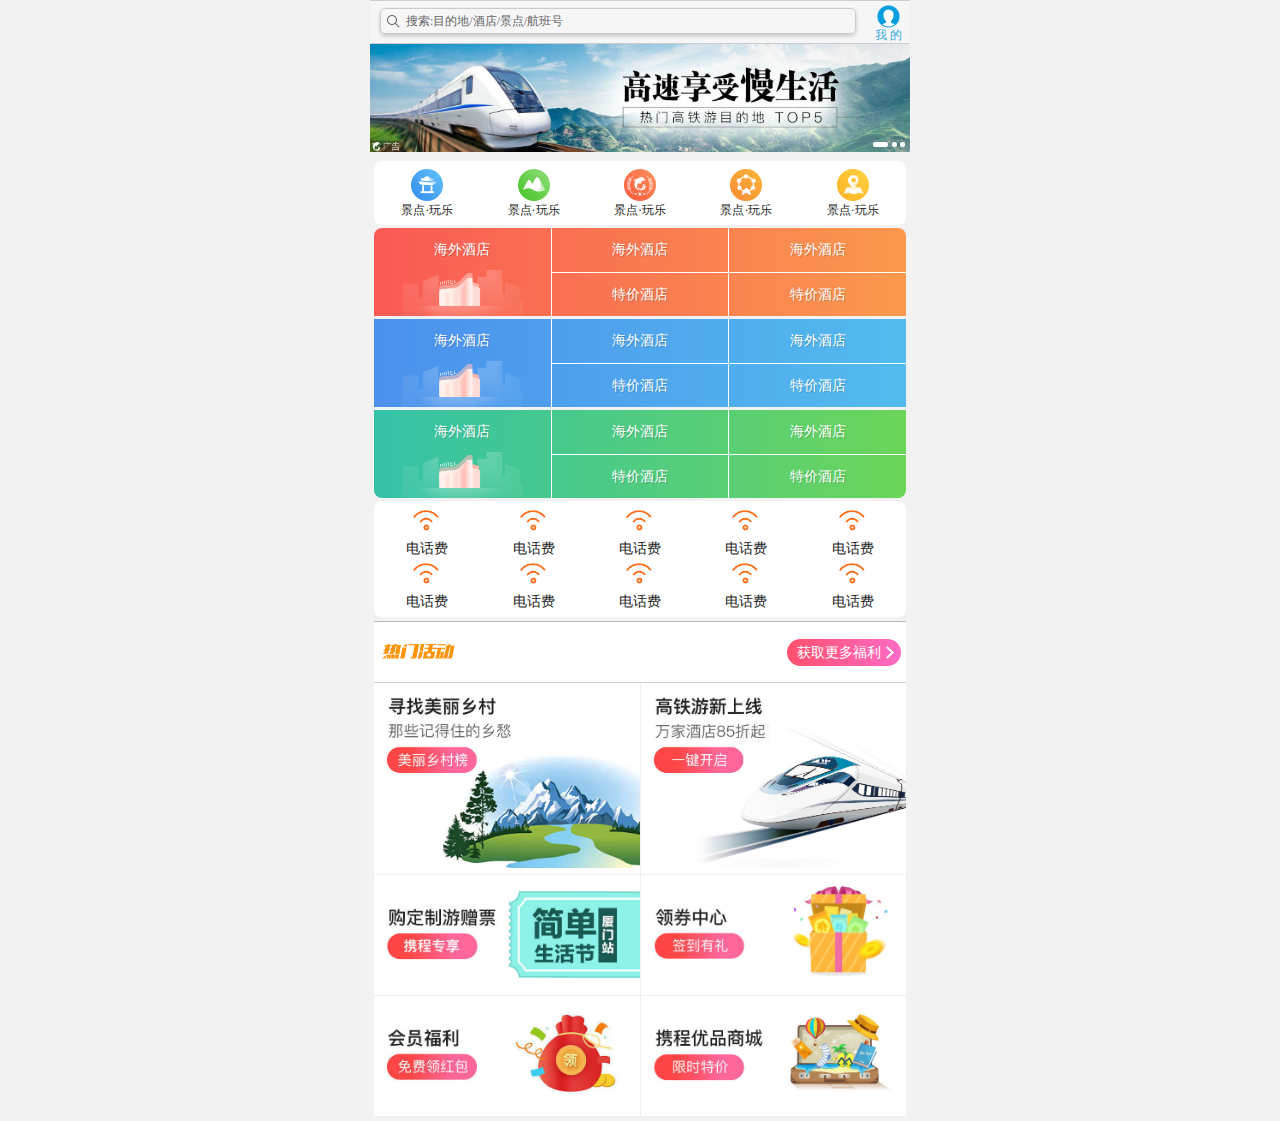
<file: js网页编程/2-代码/01-移动端轮播图/index.html>
<!DOCTYPE html>
<html lang="en">

<head>
    <meta charset="UTF-8">
    <meta name="viewport" content="width=device-width, initial-scale=1.0,user-scalable=no">
    <meta http-equiv="X-UA-Compatible" content="ie=edge">
    <link rel="stylesheet" href="css/normalize.css">
    <link rel="stylesheet" href="css/index.css">
    <title>携程在手，说走就走</title>
    <script src="js/index.js"></script>
</head>

<body>
    <!-- 返回顶部模块 -->
    <div class="goBack"></div>
    <!-- 顶部搜索 -->
    <div class="search-index">
        <div class="search">搜索:目的地/酒店/景点/航班号</div>
        <a href="#" class="user">我 的</a>
    </div>
    <!-- 焦点图模块 -->
    <div class="focus">
        <ul>
            <li><img src="upload/focus3.jpg" alt=""></li>
            <li><img src="upload/focus1.jpg" alt=""></li>
            <li><img src="upload/focus2.jpg" alt=""></li>
            <li><img src="upload/focus3.jpg" alt=""></li>
            <li><img src="upload/focus1.jpg" alt=""></li>
        </ul>
        <!-- 小圆点 -->
        <ol>
            <li class="current"></li>
            <li></li>
            <li></li>
        </ol>
    </div>

    <!-- 局部导航栏 -->
    <ul class="local-nav">
        <li>
            <a href="#" title="景点·玩乐">
                <span class="local-nav-icon-icon1"></span>
                <span>景点·玩乐</span>
            </a>
        </li>
        <li>
            <a href="#" title="景点·玩乐">
                <span class="local-nav-icon-icon2"></span>
                <span>景点·玩乐</span>
            </a>
        </li>
        <li>
            <a href="#" title="景点·玩乐">
                <span class="local-nav-icon-icon3"></span>
                <span>景点·玩乐</span>
            </a>
        </li>
        <li>
            <a href="#" title="景点·玩乐">
                <span class="local-nav-icon-icon4"></span>
                <span>景点·玩乐</span>
            </a>
        </li>
        <li>
            <a href="#" title="景点·玩乐">
                <span class="local-nav-icon-icon5"></span>
                <span>景点·玩乐</span>
            </a>
        </li>

    </ul>

    <!-- 主导航栏 -->
    <nav>
        <div class="nav-common">
            <div class="nav-items">
                <a href="#">海外酒店</a>
            </div>
            <div class="nav-items">
                <a href="#">海外酒店</a>
                <a href="#">特价酒店</a>
            </div>
            <div class="nav-items">
                <a href="#">海外酒店</a>
                <a href="#">特价酒店</a>
            </div>
        </div>
        <div class="nav-common">
            <div class="nav-items">
                <a href="#">海外酒店</a>
            </div>
            <div class="nav-items">
                <a href="#">海外酒店</a>
                <a href="#">特价酒店</a>
            </div>
            <div class="nav-items">
                <a href="#">海外酒店</a>
                <a href="#">特价酒店</a>
            </div>
        </div>
        <div class="nav-common">
            <div class="nav-items">
                <a href="#">海外酒店</a>
            </div>
            <div class="nav-items">
                <a href="#">海外酒店</a>
                <a href="#">特价酒店</a>
            </div>
            <div class="nav-items">
                <a href="#">海外酒店</a>
                <a href="#">特价酒店</a>
            </div>
        </div>

    </nav>
    <!-- 侧导航栏 -->
    <ul class="subnav-entry">
        <li>
            <a href="#">
                <span class="subnav-entry-icon"></span>
                <span>电话费</span>
            </a>
        </li>
        <li>
            <a href="#">
                <span class="subnav-entry-icon"></span>
                <span>电话费</span>
            </a>
        </li>
        <li>
            <a href="#">
                <span class="subnav-entry-icon"></span>
                <span>电话费</span>
            </a>
        </li>
        <li>
            <a href="#">
                <span class="subnav-entry-icon"></span>
                <span>电话费</span>
            </a>
        </li>
        <li>
            <a href="#">
                <span class="subnav-entry-icon"></span>
                <span>电话费</span>
            </a>
        </li>
        <li>
            <a href="#">
                <span class="subnav-entry-icon"></span>
                <span>电话费</span>
            </a>
        </li>
        <li>
            <a href="#">
                <span class="subnav-entry-icon"></span>
                <span>电话费</span>
            </a>
        </li>
        <li>
            <a href="#">
                <span class="subnav-entry-icon"></span>
                <span>电话费</span>
            </a>
        </li>
        <li>
            <a href="#">
                <span class="subnav-entry-icon"></span>
                <span>电话费</span>
            </a>
        </li>
        <li>
            <a href="#">
                <span class="subnav-entry-icon"></span>
                <span>电话费</span>
            </a>
        </li>

    </ul>

    <!-- 销售模块 -->
    <div class="sales-box">
        <div class="sales-hd">
            <h2>热门活动</h2>
            <a href="#" class="more">获取更多福利</a>
        </div>
        <div class="sales-bd">
            <div class="row">
                <a href="#">
                    <img src="upload/pic1.jpg" alt="">
                </a>
                <a href="#">
                    <img src="upload/pic2.jpg" alt="">

                </a>
            </div>
            <div class="row">
                <a href="#">
                    <img src="upload/pic3.jpg" alt="">
                </a>
                <a href="#">
                    <img src="upload/pic4.jpg" alt="">

                </a>
            </div>
            <div class="row">
                <a href="#">
                    <img src="upload/pic5.jpg" alt="">
                </a>
                <a href="#">
                    <img src="upload/pic6.jpg" alt="">

                </a>
            </div>

        </div>
    </div>
</body>

</html>
</file>
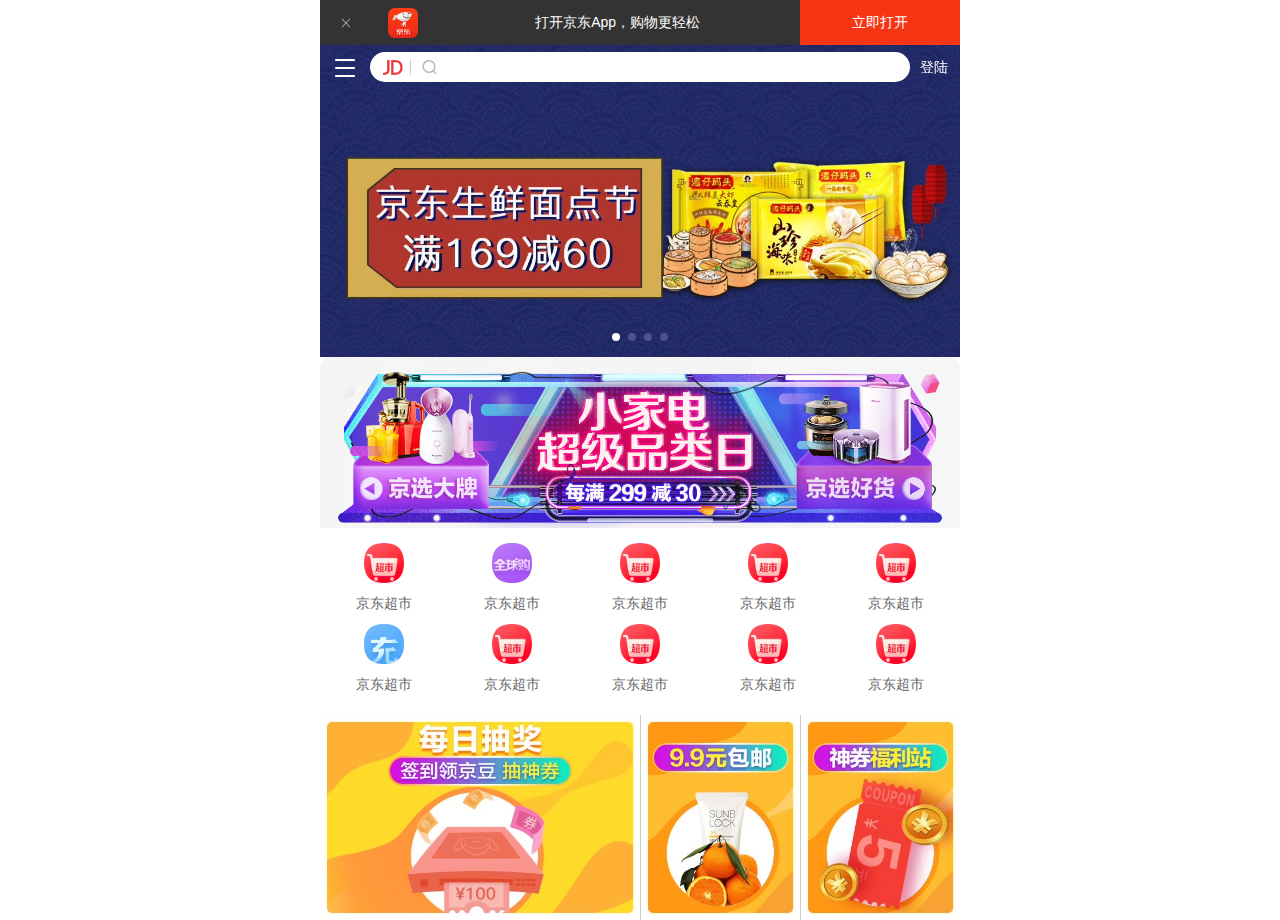
<file: js网页编程/2-代码/04-swiper插件的使用/index.html>
<!DOCTYPE html>
<html lang="en">

<head>
    <meta charset="UTF-8">
    <meta name="viewport" content="width=device-width, initial-scale=1.0, user-scalable=no,maximum-scale=1.0,minimum-scale=1.0">
    <meta http-equiv="X-UA-Compatible" content="ie=edge">
    <!-- 引入我们的css初始化文件 -->
    <link rel="stylesheet" href="css/normalize.css">
    <!-- 引入我们首页的css -->
    <link rel="stylesheet" href="css/index.css">
    <!-- 引入swipercss文件 -->
    <link rel="stylesheet" href="css/swiper.min.css">
    <!-- 引入swiper js 文件 -->
    <script src="js/swiper.min.js"></script>
    <!-- 引入我们自己的js文件 -->
    <script src="js/index.js"></script>
    <title>Document</title>
</head>

<body>
    <!-- 顶部 -->
    <header class="app">
        <ul>
            <li>
                <img src="images/close.png" alt="">
            </li>
            <li>
                <img src="images/logo.png" alt="">
            </li>
            <li>打开京东App，购物更轻松</li>
            <li>立即打开</li>
        </ul>
    </header>
    <!-- 搜索 -->
    <div class="search-wrap">
        <div class="search-btn"></div>
        <div class="search">
            <div class="jd-icon"></div>
            <div class="sou"></div>
        </div>
        <div class="search-login">登陆</div>
    </div>
    <!-- 主体内容部分 -->
    <div class="main-content">
        <!-- 滑动图 -->
        <div class="slider">
            <!-- Swiper 注意不要更改里面的结构和类名 -->
            <div class="swiper-container">
                <div class="swiper-wrapper">
                    <div class="swiper-slide">
                        <img src="upload/banner.dpg" alt="">
                    </div>
                    <div class="swiper-slide">
                        <img src="upload/banner1.dpg" alt="">
                    </div>
                    <div class="swiper-slide">
                        <img src="upload/banner2.dpg" alt="">
                    </div>
                    <div class="swiper-slide">
                        <img src="upload/banner3.dpg" alt="">
                    </div>

                </div>
                <!-- Add Pagination -->
                <div class="swiper-pagination"></div>
            </div>
        </div>

        <!-- 小家电品牌日 -->
        <div class="brand">
            <div>
                <a href="#">
                    <img src="upload/pic11.dpg" alt="">
                </a>
            </div>
            <div>
                <a href="#">
                    <img src="upload/pic22.dpg" alt="">
                </a>

            </div>
            <div>
                <a href="#">
                    <img src="upload/pic33.dpg" alt="">
                </a>

            </div>
        </div>
        <!-- nav部分 -->
        <nav class="clearfix">
            <a href="">
                <img src="upload/nav1.webp" alt="">
                <span>京东超市</span>
            </a>

            <a href="">
                <img src="upload/nav2.webp" alt="">
                <span>京东超市</span>
            </a>

            <a href="">
                <img src="upload/nav1.webp" alt="">
                <span>京东超市</span>
            </a>

            <a href="">
                <img src="upload/nav1.webp" alt="">
                <span>京东超市</span>
            </a>

            <a href="">
                <img src="upload/nav1.webp" alt="">
                <span>京东超市</span>
            </a>

            <a href="">
                <img src="upload/nav3.webp" alt="">
                <span>京东超市</span>
            </a>

            <a href="">
                <img src="upload/nav1.webp" alt="">
                <span>京东超市</span>
            </a>

            <a href="">
                <img src="upload/nav1.webp" alt="">
                <span>京东超市</span>
            </a>

            <a href="">
                <img src="upload/nav1.webp" alt="">
                <span>京东超市</span>
            </a>

            <a href="">
                <img src="upload/nav1.webp" alt="">
                <span>京东超市</span>
            </a>

        </nav>
        <!-- 新闻模块 -->
        <div class="news">
            <a href="#">
                <img src="upload/new1.dpg" alt="">
            </a>
            <a href="#">
                <img src="upload/new2.dpg" alt="">

            </a>
            <a href="#">
                <img src="upload/new3.dpg" alt="">

            </a>
        </div>
    </div>
</body>

</html>
</file>
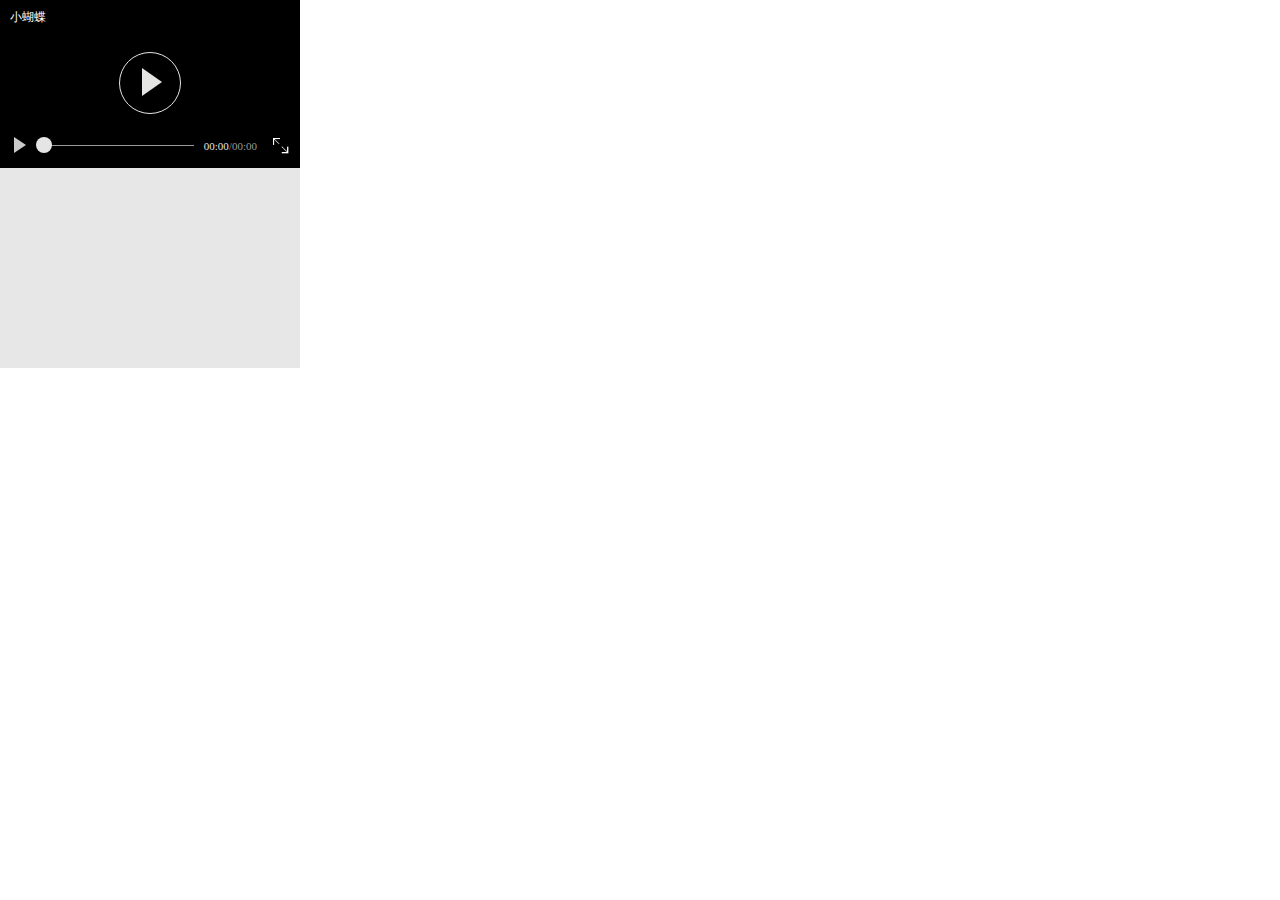
<file: js网页编程/2-代码/05-视频插件/index.html>
<!DOCTYPE html>
<html lang="en">

<head>
    <meta charset="UTF-8">
    <meta name="viewport" content="width=device-width, initial-scale=1.0">
    <meta http-equiv="X-UA-Compatible" content="ie=edge">
    <title>Document</title>
    <link rel="stylesheet" href="zy.media.min.css">
    <script src="zy.media.min.js"></script>
    <style type="text/css">
        #modelView {
            background-color: #DDDDDD;
            z-index: 0;
            opacity: 0.7;
            height: 100%;
            width: 100%;
            position: relative;
        }
        
        .playvideo {
            padding-top: auto;
            z-index: 9999;
            position: relative;
            width: 300px;
            height: 200px;
        }
        
        .zy_media {
            z-index: 999999999
        }
    </style>

</head>

<body>

    <div class="playvideo">
        <div class="zy_media">
            <video data-config='{"mediaTitle": "小蝴蝶"}'>
                    <source src="mov.mp4" type="video/mp4">
                    您的浏览器不支持HTML5视频
                </video>

        </div>
        <div id="modelView">&nbsp;</div>
    </div>
    <script>
        zymedia('video', {
            autoplay: false
        });
    </script>

</body>

</html>
</file>
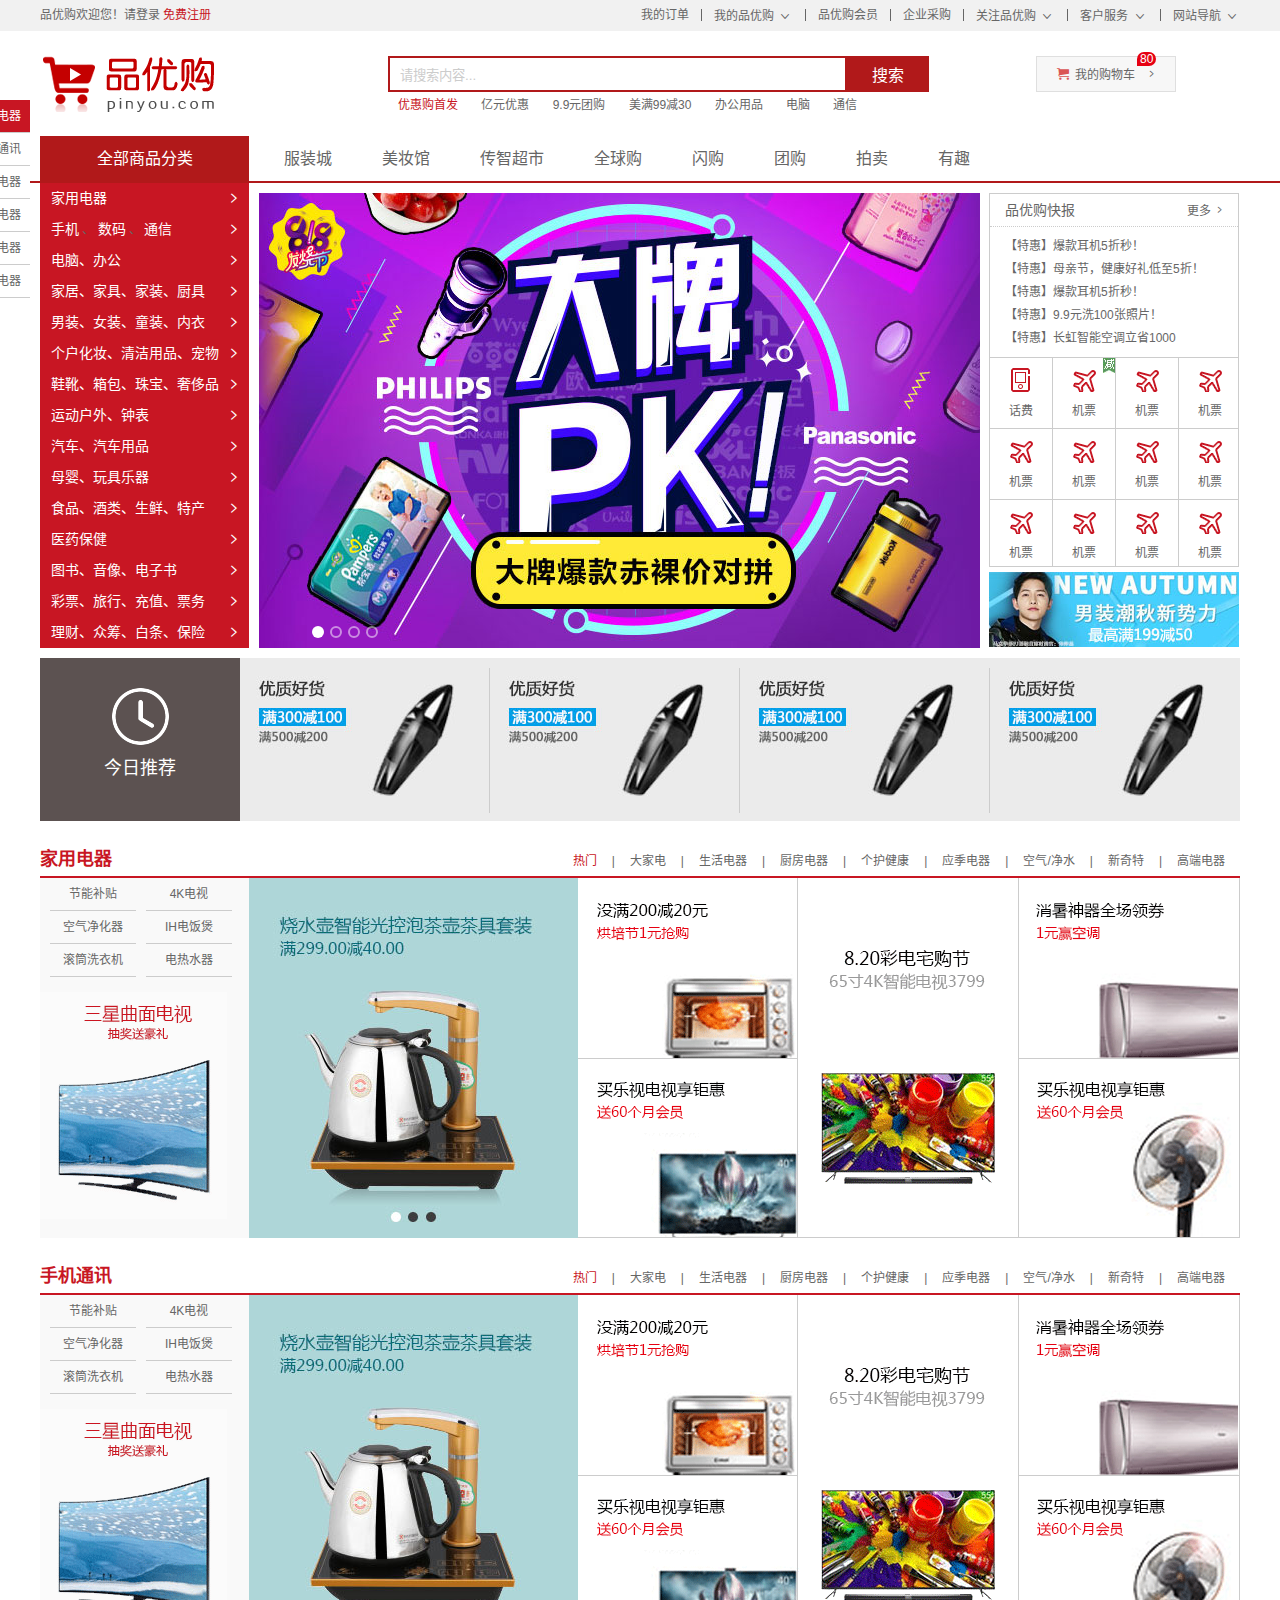
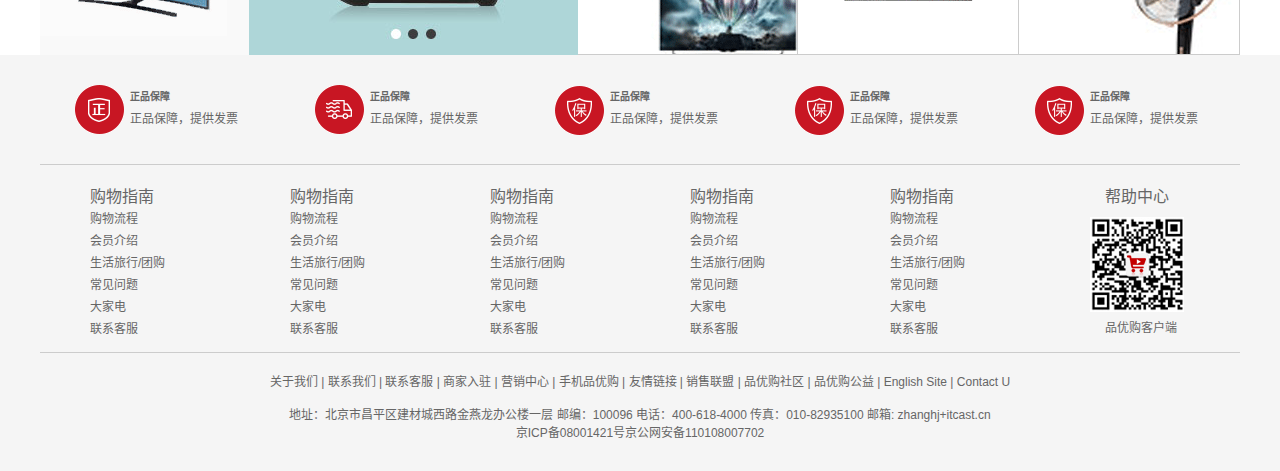
<file: js网页编程/2-代码/05-轮播图制作/index.html>
<!DOCTYPE html>
<html lang="zh-CN">

<head>
    <meta charset="UTF-8">
    <title>品优购-综合网购首选-正品低价、品质保障、配送及时、轻松购物！</title>
    <meta name="description" content="品优购JD.COM-专业的综合网上购物商城,销售家电、数码通讯、电脑、家居百货、服装服饰、母婴、图书、食品等数万个品牌优质商品.便捷、诚信的服务，为您提供愉悦的网上购物体验!" />
    <meta name="Keywords" content="网上购物,网上商城,手机,笔记本,电脑,MP3,CD,VCD,DV,相机,数码,配件,手表,存储卡,品优购" />
    <!-- 引入facicon.ico网页图标 -->
    <link rel="shortcut icon" href="favicon.ico" type="image/x-icon" />
    <!-- 引入css 初始化的css 文件 -->
    <link rel="stylesheet" href="css/base.css">
    <!-- 引入公共样式的css 文件 -->
    <link rel="stylesheet" href="css/common.css">
    <!-- 引入 首页的css文件 -->
    <link rel="stylesheet" href="css/index.css">
    <!-- 这个animate.js 必须写到 index.js的上面引入 -->
    <script src="js/animate.js"></script>
    <!-- 引入我们首页的js文件 -->
    <script src="js/index.js"></script>
</head>

<body>
    <!-- 顶部快捷导航start -->
    <div class="shortcut">
        <div class="w">
            <div class="fl">
                <ul>
                    <li>品优购欢迎您！ </li>
                    <li>
                        <a href="#">请登录</a>
                        <a href="#" class="style-red">免费注册</a>
                    </li>
                </ul>
            </div>
            <div class="fr">
                <ul>
                    <li><a href="#">我的订单</a></li>
                    <li class="spacer"></li>
                    <li>
                        <a href="#">我的品优购</a>
                        <i class="icomoon"></i>
                    </li>
                    <li class="spacer"></li>
                    <li><a href="#">品优购会员</a></li>
                    <li class="spacer"></li>
                    <li><a href="#">企业采购</a></li>
                    <li class="spacer"></li>
                    <li><a href="#">关注品优购</a> <i class="icomoon"></i></li>
                    <li class="spacer"></li>
                    <li><a href="#">客户服务</a> <i class="icomoon"></i></li>
                    <li class="spacer"></li>
                    <li><a href="#">网站导航</a> <i class="icomoon"></i></li>
                </ul>
            </div>
        </div>
    </div>
    <!-- 顶部快捷导航end  -->
    <!-- header制作 -->
    <div class="header w">
        <!-- logo -->
        <div class="logo">
            <h1>
                <a href="index.html" title="品优购">品优购</a>
            </h1>
        </div>
        <!-- search -->
        <div class="search">
            <input type="text" class="text" value="请搜索内容...">
            <button class="btn">搜索</button>
        </div>
        <!-- hotwrods -->
        <div class="hotwrods">
            <a href="#" class="style-red">优惠购首发</a>
            <a href="#">亿元优惠</a>
            <a href="#">9.9元团购</a>
            <a href="#">美满99减30</a>
            <a href="#">办公用品</a>
            <a href="#">电脑</a>
            <a href="#">通信</a>
        </div>
        <div class="shopcar">
            <i class="car"> </i>我的购物车 <i class="arrow">  </i>
            <i class="count">80</i>
        </div>
    </div>
    <!-- header 结束 -->
    <!-- nav start -->
    <div class="nav">
        <div class="w">
            <div class="dropdown fl">
                <div class="dt"> 全部商品分类 </div>
                <div class="dd">
                    <ul>
                        <li class="menu_item"><a href="#">家用电器</a> <i>  </i> </li>
                        <li class="menu_item">
                            <a href="list.html">手机</a> 、
                            <a href="#">数码</a> 、
                            <a href="#">通信</a>
                            <i>  </i>
                        </li>
                        <li class="menu_item"><a href="#">电脑、办公</a> <i>  </i> </li>
                        <li class="menu_item"><a href="#">家居、家具、家装、厨具</a> <i>  </i> </li>
                        <li class="menu_item"><a href="#">男装、女装、童装、内衣</a> <i>  </i> </li>
                        <li class="menu_item"><a href="#">个户化妆、清洁用品、宠物</a> <i>  </i> </li>
                        <li class="menu_item"><a href="#">鞋靴、箱包、珠宝、奢侈品</a> <i>  </i> </li>
                        <li class="menu_item"><a href="#">运动户外、钟表</a> <i>  </i> </li>
                        <li class="menu_item"><a href="#">汽车、汽车用品</a> <i>  </i> </li>
                        <li class="menu_item"><a href="#">母婴、玩具乐器</a> <i>  </i> </li>
                        <li class="menu_item"><a href="#">食品、酒类、生鲜、特产</a> <i>  </i> </li>
                        <li class="menu_item"><a href="#">医药保健</a> <i>  </i> </li>
                        <li class="menu_item"><a href="#">图书、音像、电子书</a> <i> </i> </li>
                        <li class="menu_item"><a href="#">彩票、旅行、充值、票务</a> <i> </i> </li>
                        <li class="menu_item"><a href="#">理财、众筹、白条、保险</a> <i>  </i> </li>
                    </ul>
                </div>
            </div>
            <!-- 右侧导航 -->
            <div class="navitems fl">
                <ul>
                    <li><a href="#">服装城</a></li>
                    <li><a href="#">美妆馆</a></li>
                    <li><a href="#">传智超市</a></li>
                    <li><a href="#">全球购</a></li>
                    <li><a href="#">闪购</a></li>
                    <li><a href="#">团购</a></li>
                    <li><a href="#">拍卖</a></li>
                    <li><a href="#">有趣</a></li>
                </ul>
            </div>
        </div>
    </div>
    <!-- nav end  -->
    <!-- main 模块 -->
    <div class="w">
        <div class="main">
            <div class="focus fl">
                <!-- 左侧按钮 不写# 防止回到上面-->
                <a href="javascript:;" class="arrow-l">
                    &lt;
                 </a>
                <!-- 右侧按钮 -->
                <a href="javascript:;" class="arrow-r">  </a>
                <!-- 核心的滚动区域 -->
                <ul>
                    <li>
                        <a href="#"><img src="upload/focus.jpg" alt=""></a>
                    </li>
                    <li>
                        <a href="#"><img src="upload/focus1.jpg" alt=""></a>
                    </li>
                    <li>
                        <a href="#"><img src="upload/focus2.jpg" alt=""></a>
                    </li>
                    <li>
                        <a href="#"><img src="upload/focus3.jpg" alt=""></a>
                    </li>
                </ul>
                <!-- 小圆圈 -->
                <ol class="circle">

                </ol>
            </div>
            <div class="newsflash fr">
                <div class="news">
                    <div class="news-hd">
                        品优购快报
                        <a href="#">更多</a>
                    </div>
                    <div class="news-bd">
                        <ul>
                            <li><a href="#">【特惠】爆款耳机5折秒！</a></li>
                            <li><a href="#">【特惠】母亲节，健康好礼低至5折！</a></li>
                            <li><a href="#">【特惠】爆款耳机5折秒！</a></li>
                            <li><a href="#">【特惠】9.9元洗100张照片！</a></li>
                            <li><a href="#">【特惠】长虹智能空调立省1000</a></li>
                        </ul>
                    </div>
                </div>
                <div class="lifeservice">
                    <ul>
                        <li>
                            <a href="#">
                                <i class="service_ico service_ico_huafei"></i>
                                <p>话费</p>
                            </a>
                        </li>
                        <li>
                            <a href="#">
                                <i class="service_ico service_ico_feiji"></i>
                                <p>机票</p>
                            </a>
                            <span class="hot"></span>
                        </li>
                        <li>
                            <a href="#">
                                <i class="service_ico service_ico_feiji"></i>
                                <p>机票</p>
                            </a>
                        </li>
                        <li>
                            <a href="#">
                                <i class="service_ico service_ico_feiji"></i>
                                <p>机票</p>
                            </a>
                        </li>
                        <li>
                            <a href="#">
                                <i class="service_ico service_ico_feiji"></i>
                                <p>机票</p>
                            </a>
                        </li>
                        <li>
                            <a href="#">
                                <i class="service_ico service_ico_feiji"></i>
                                <p>机票</p>
                            </a>
                        </li>
                        <li>
                            <a href="#">
                                <i class="service_ico service_ico_feiji"></i>
                                <p>机票</p>
                            </a>
                        </li>
                        <li>
                            <a href="#">
                                <i class="service_ico service_ico_feiji"></i>
                                <p>机票</p>
                            </a>
                        </li>
                        <li>
                            <a href="#">
                                <i class="service_ico service_ico_feiji"></i>
                                <p>机票</p>
                            </a>
                        </li>
                        <li>
                            <a href="#">
                                <i class="service_ico service_ico_feiji"></i>
                                <p>机票</p>
                            </a>
                        </li>
                        <li>
                            <a href="#">
                                <i class="service_ico service_ico_feiji"></i>
                                <p>机票</p>
                            </a>
                        </li>
                        <li>
                            <a href="#">
                                <i class="service_ico service_ico_feiji"></i>
                                <p>机票</p>
                            </a>
                        </li>
                    </ul>
                </div>
                <div class="bargain">
                    <img src="upload/bargain.jpg" alt="">
                </div>
            </div>
        </div>
    </div>

    <!-- 推荐服务模块 start -->
    <div class="recommend w">
        <div class="recom-hd fl">
            <img src="img/clock.png" alt="">
            <h3>今日推荐</h3>
        </div>
        <div class="recom-bd fl">
            <ul>
                <li>
                    <a href="#">
                        <img src="upload/pic.jpg" alt="">
                    </a>
                </li>
                <li>
                    <a href="#">
                        <img src="upload/pic.jpg" alt="">
                    </a>
                </li>
                <li>
                    <a href="#">
                        <img src="upload/pic.jpg" alt="">
                    </a>
                </li>
                <li class="last">
                    <a href="#">
                        <img src="upload/pic.jpg" alt="">
                    </a>
                </li>

            </ul>
        </div>
    </div>
    <!-- 推荐服务模块 end -->

    <!-- 楼层区 start -->
    <div class="floor">
        <div class="jiadian w">
            <div class="box-hd">
                <h3>家用电器</h3>
                <div class="tab-list">
                    <ul>
                        <li><a href="#" class="style-red">热门</a>|</li>
                        <li><a href="#">大家电</a>|</li>
                        <li><a href="#">生活电器</a>|</li>
                        <li><a href="#">厨房电器</a>|</li>
                        <li><a href="#">个护健康</a>|</li>
                        <li><a href="#">应季电器</a>|</li>
                        <li><a href="#">空气/净水</a>|</li>
                        <li><a href="#">新奇特</a>|</li>
                        <li><a href="#">高端电器</a></li>
                    </ul>
                </div>
            </div>
            <div class="box-bd">
                <ul class="tab-con">
                    <li class="w209">
                        <ul class="tab-con-list">
                            <li>
                                <a href="#">节能补贴</a>
                            </li>
                            <li>
                                <a href="#">4K电视</a>
                            </li>
                            <li>
                                <a href="#">空气净化器</a>
                            </li>
                            <li>
                                <a href="#">IH电饭煲</a>
                            </li>
                            <li>
                                <a href="#">滚筒洗衣机</a>
                            </li>
                            <li>
                                <a href="#">电热水器</a>
                            </li>
                        </ul>
                        <img src="upload/floor-1-1.png" alt="">
                    </li>
                    <li class="w329">
                        <img src="upload/pic1.jpg" alt="">
                    </li>
                    <li class="w219">
                        <div class="tab-con-item">
                            <a href="#">
                                <img src="upload/floor-1-2.png" alt="">
                            </a>
                        </div>
                        <div class="tab-con-item">
                            <a href="#">
                                <img src="upload/floor-1-3.png" alt="">
                            </a>
                        </div>
                    </li>
                    <li class="w220">
                        <div class="tab-con-item">
                            <a href="#">
                                <img src="upload/floor-1-4.png" alt="">
                            </a>
                        </div>
                    </li>
                    <li class="w220">
                        <div class="tab-con-item">
                            <a href="#">
                                <img src="upload/floor-1-5.png" alt="">
                            </a>
                        </div>
                        <div class="tab-con-item">
                            <a href="#">
                                <img src="upload/floor-1-6.png" alt="">
                            </a>
                        </div>
                    </li>
                </ul>
                <!-- <ul class="tab-con">
					<li>1</li>
					<li>2</li>
					<li>3</li>
					<li>4</li>
					<li>5</li>
				</ul> -->
            </div>
        </div>
        <div class="shouji w">
            <div class="box-hd">
                <h3>手机通讯</h3>
                <div class="tab-list">
                    <ul>
                        <li><a href="#" class="style-red">热门</a>|</li>
                        <li><a href="#">大家电</a>|</li>
                        <li><a href="#">生活电器</a>|</li>
                        <li><a href="#">厨房电器</a>|</li>
                        <li><a href="#">个护健康</a>|</li>
                        <li><a href="#">应季电器</a>|</li>
                        <li><a href="#">空气/净水</a>|</li>
                        <li><a href="#">新奇特</a>|</li>
                        <li><a href="#">高端电器</a></li>
                    </ul>
                </div>
            </div>
            <div class="box-bd">
                <ul class="tab-con">
                    <li class="w209">
                        <ul class="tab-con-list">
                            <li>
                                <a href="#">节能补贴</a>
                            </li>
                            <li>
                                <a href="#">4K电视</a>
                            </li>
                            <li>
                                <a href="#">空气净化器</a>
                            </li>
                            <li>
                                <a href="#">IH电饭煲</a>
                            </li>
                            <li>
                                <a href="#">滚筒洗衣机</a>
                            </li>
                            <li>
                                <a href="#">电热水器</a>
                            </li>
                        </ul>
                        <img src="upload/floor-1-1.png" alt="">
                    </li>
                    <li class="w329">
                        <img src="upload/pic1.jpg" alt="">
                    </li>
                    <li class="w219">
                        <div class="tab-con-item">
                            <a href="#">
                                <img src="upload/floor-1-2.png" alt="">
                            </a>
                        </div>
                        <div class="tab-con-item">
                            <a href="#">
                                <img src="upload/floor-1-3.png" alt="">
                            </a>
                        </div>
                    </li>
                    <li class="w220">
                        <div class="tab-con-item">
                            <a href="#">
                                <img src="upload/floor-1-4.png" alt="">
                            </a>
                        </div>
                    </li>
                    <li class="w220">
                        <div class="tab-con-item">
                            <a href="#">
                                <img src="upload/floor-1-5.png" alt="">
                            </a>
                        </div>
                        <div class="tab-con-item">
                            <a href="#">
                                <img src="upload/floor-1-6.png" alt="">
                            </a>
                        </div>
                    </li>
                </ul>
                <!-- <ul class="tab-con">
					<li>1</li>
					<li>2</li>
					<li>3</li>
					<li>4</li>
					<li>5</li>
				</ul> -->
            </div>
        </div>
    </div>
    <!-- 楼层区 end -->
    <!-- 固定电梯导航 -->
    <div class="fixedtool">
        <ul>
            <li class="current">家用电器</li>
            <li>手机通讯</li>
            <li>家用电器</li>
            <li>家用电器</li>
            <li>家用电器</li>
            <li>家用电器</li>
        </ul>
    </div>
    <!-- footer start -->
    <div class="footer">
        <div class="w">
            <!-- mod_service -->
            <div class="mod_service">
                <ul>
                    <li>
                        <i class="mod-service-icon mod_service_zheng"></i>
                        <div class="mod_service_tit">
                            <h5>正品保障</h5>
                            <p>正品保障，提供发票</p>
                        </div>
                    </li>
                    <li>
                        <i class="mod-service-icon mod_service_kuai"></i>
                        <div class="mod_service_tit">
                            <h5>正品保障</h5>
                            <p>正品保障，提供发票</p>
                        </div>
                    </li>
                    <li>
                        <i class="mod-service-icon mod_service_bao"></i>
                        <div class="mod_service_tit">
                            <h5>正品保障</h5>
                            <p>正品保障，提供发票</p>
                        </div>
                    </li>
                    <li>
                        <i class="mod-service-icon mod_service_bao"></i>
                        <div class="mod_service_tit">
                            <h5>正品保障</h5>
                            <p>正品保障，提供发票</p>
                        </div>
                    </li>
                    <li>
                        <i class="mod-service-icon mod_service_bao"></i>
                        <div class="mod_service_tit">
                            <h5>正品保障</h5>
                            <p>正品保障，提供发票</p>
                        </div>
                    </li>
                </ul>
            </div>
            <!-- mod_help -->
            <div class="mod_help">
                <dl class="mod_help_item">
                    <dt>购物指南</dt>
                    <dd> <a href="#">购物流程 </a></dd>
                    <dd> <a href="#">会员介绍 </a></dd>
                    <dd> <a href="#">生活旅行/团购 </a></dd>
                    <dd> <a href="#">常见问题 </a></dd>
                    <dd> <a href="#">大家电 </a></dd>
                    <dd> <a href="#">联系客服 </a></dd>
                </dl>
                <dl class="mod_help_item">
                    <dt>购物指南</dt>
                    <dd> <a href="#">购物流程 </a></dd>
                    <dd> <a href="#">会员介绍 </a></dd>
                    <dd> <a href="#">生活旅行/团购 </a></dd>
                    <dd> <a href="#">常见问题 </a></dd>
                    <dd> <a href="#">大家电 </a></dd>
                    <dd> <a href="#">联系客服 </a></dd>
                </dl>
                <dl class="mod_help_item">
                    <dt>购物指南</dt>
                    <dd> <a href="#">购物流程 </a></dd>
                    <dd> <a href="#">会员介绍 </a></dd>
                    <dd> <a href="#">生活旅行/团购 </a></dd>
                    <dd> <a href="#">常见问题 </a></dd>
                    <dd> <a href="#">大家电 </a></dd>
                    <dd> <a href="#">联系客服 </a></dd>
                </dl>
                <dl class="mod_help_item">
                    <dt>购物指南</dt>
                    <dd> <a href="#">购物流程 </a></dd>
                    <dd> <a href="#">会员介绍 </a></dd>
                    <dd> <a href="#">生活旅行/团购 </a></dd>
                    <dd> <a href="#">常见问题 </a></dd>
                    <dd> <a href="#">大家电 </a></dd>
                    <dd> <a href="#">联系客服 </a></dd>
                </dl>
                <dl class="mod_help_item">
                    <dt>购物指南</dt>
                    <dd> <a href="#">购物流程 </a></dd>
                    <dd> <a href="#">会员介绍 </a></dd>
                    <dd> <a href="#">生活旅行/团购 </a></dd>
                    <dd> <a href="#">常见问题 </a></dd>
                    <dd> <a href="#">大家电 </a></dd>
                    <dd> <a href="#">联系客服 </a></dd>
                </dl>
                <dl class="mod_help_item mod_help_app">
                    <dt>帮助中心</dt>
                    <dd>
                        <img src="upload/erweima.png" alt="">
                        <p>品优购客户端</p>
                    </dd>
                </dl>
            </div>

            <!-- mod_copyright  -->
            <div class="mod_copyright">
                <p class="mod_copyright_links">
                    关于我们 | 联系我们 | 联系客服 | 商家入驻 | 营销中心 | 手机品优购 | 友情链接 | 销售联盟 | 品优购社区 | 品优购公益 | English Site | Contact U
                </p>
                <p class="mod_copyright_info">
                    地址：北京市昌平区建材城西路金燕龙办公楼一层 邮编：100096 电话：400-618-4000 传真：010-82935100 邮箱: zhanghj+itcast.cn <br> 京ICP备08001421号京公网安备110108007702
                </p>
            </div>
        </div>
    </div>
    <!-- footer end -->
</body>

</html>
</file>
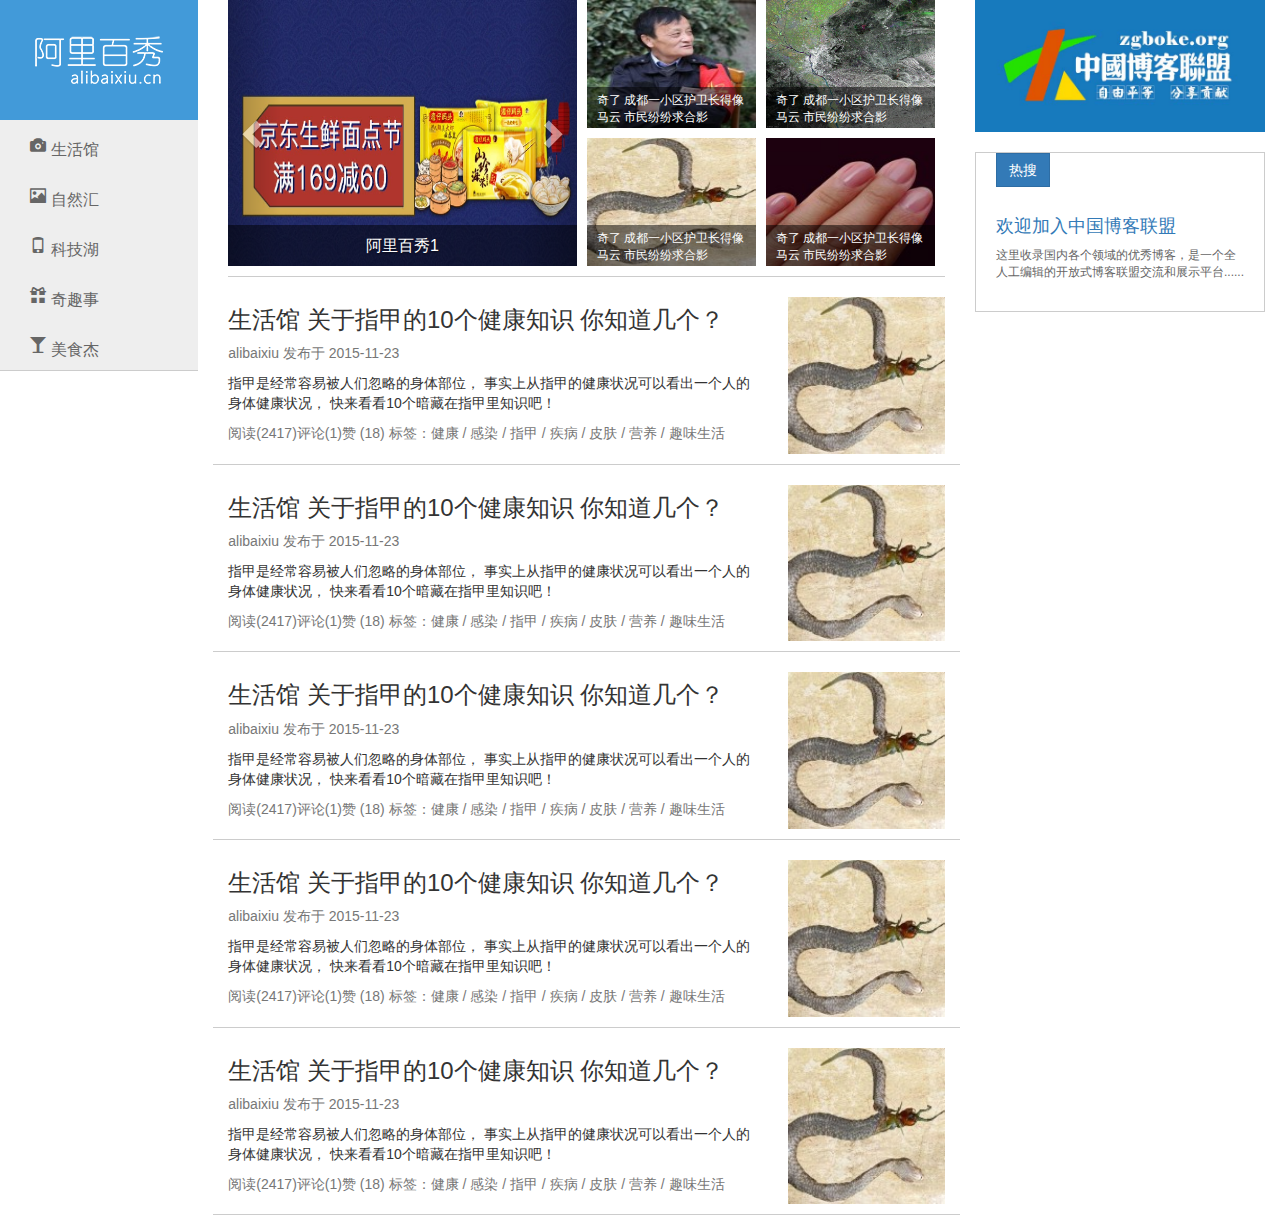
<file: js网页编程/2-代码/07-阿里百秀轮播图/index.html>
<!DOCTYPE html>
<html lang="en">

<head>
    <meta charset="UTF-8">
    <meta name="viewport" content="width=device-width, initial-scale=1.0">
    <meta http-equiv="X-UA-Compatible" content="ie=edge">
    <!--[if lt IE 9]>
      <script src="https://oss.maxcdn.com/html5shiv/3.7.2/html5shiv.min.js"></script>
      <script src="https://oss.maxcdn.com/respond/1.4.2/respond.min.js"></script>
    <![endif]-->
    <!-- 引入bootstrap 样式文件 -->
    <link rel="stylesheet" href="bootstrap/css/bootstrap.min.css">
    <!-- 引入我们自己的首页样式文件 -->
    <link rel="stylesheet" href="css/index.css">
    <!-- 先引入jquery js文件 -->
    <script src="bootstrap/js/jquery.min.js"></script>
    <script src="bootstrap/js/bootstrap.min.js"></script>
    <title>Document</title>
</head>

<body>
    <div class="container">
        <div class="row">
            <header class="col-md-2">
                <div class="logo">
                    <a href="#">
                        <img src="images/logo.png" alt="" class="hidden-xs">
                        <span class="visible-xs">阿里百秀</span>
                    </a>
                </div>
                <div class="nav">
                    <ul>
                        <li><a href="#" class="glyphicon glyphicon-camera">生活馆</a></li>
                        <li><a href="#" class="glyphicon glyphicon-picture">自然汇</a></li>
                        <li><a href="#" class="glyphicon glyphicon-phone">科技湖</a></li>
                        <li><a href="#" class="glyphicon glyphicon-gift">奇趣事</a></li>
                        <li><a href="#" class="glyphicon glyphicon-glass">美食杰</a></li>
                    </ul>
                </div>
            </header>
            <article class="col-md-7">
                <!-- 新闻 -->
                <div class="news clearfix">
                    <ul>
                        <li>
                            <div id="carousel-example-generic" class="carousel slide" data-ride="carousel">


                                <!-- Wrapper for slides -->
                                <div class="carousel-inner" role="listbox">
                                    <div class="item active">
                                        <img src="upload/banner.dpg" alt="...">
                                        <div class="carousel-caption">
                                            阿里百秀1
                                        </div>
                                    </div>
                                    <div class="item">
                                        <img src="upload/banner1.dpg" alt="...">
                                        <div class="carousel-caption">
                                            阿里百秀2
                                        </div>
                                    </div>
                                    <div class="item">
                                        <img src="upload/banner2.dpg" alt="...">
                                        <div class="carousel-caption">
                                            阿里百秀3
                                        </div>
                                    </div>
                                </div>

                                <!-- Controls -->
                                <a class="left carousel-control" href="#carousel-example-generic" role="button" data-slide="prev">
                                    <span class="glyphicon glyphicon-chevron-left" aria-hidden="true"></span>
                                    <span class="sr-only">Previous</span>
                                </a>
                                <a class="right carousel-control" href="#carousel-example-generic" role="button" data-slide="next">
                                    <span class="glyphicon glyphicon-chevron-right" aria-hidden="true"></span>
                                    <span class="sr-only">Next</span>
                                </a>
                            </div>
                            <script>
                                $('.carousel').carousel({
                                    interval: 2000
                                })
                            </script>
                        </li>
                        <li>
                            <a href="#">
                                <img src="upload/1.jpg" alt="">
                                <p>奇了 成都一小区护卫长得像马云 市民纷纷求合影</p>
                            </a>
                        </li>

                        <li>
                            <a href="#">
                                <img src="upload/2.jpg" alt="">
                                <p>奇了 成都一小区护卫长得像马云 市民纷纷求合影</p>
                            </a>
                        </li>

                        <li>
                            <a href="#">
                                <img src="upload/3.jpg" alt="">
                                <p>奇了 成都一小区护卫长得像马云 市民纷纷求合影</p>
                            </a>
                        </li>

                        <li>
                            <a href="#">
                                <img src="upload/4.jpg" alt="">
                                <p>奇了 成都一小区护卫长得像马云 市民纷纷求合影</p>
                            </a>
                        </li>

                    </ul>
                </div>
                <!-- 发表 -->
                <div class="publish">
                    <div class="row">
                        <div class="col-sm-9">
                            <h3>生活馆 关于指甲的10个健康知识 你知道几个？</h3>
                            <p class="text-muted hidden-xs">alibaixiu 发布于 2015-11-23</p>
                            <p class="hidden-xs">指甲是经常容易被人们忽略的身体部位， 事实上从指甲的健康状况可以看出一个人的身体健康状况， 快来看看10个暗藏在指甲里知识吧！</p>
                            <p class="text-muted">阅读(2417)评论(1)赞 (18) <span class="hidden-xs">标签：健康 / 感染 / 指甲 / 疾病 / 皮肤 / 营养 / 趣味生活</span>

                            </p>
                        </div>
                        <div class="col-sm-3 pic hidden-xs">
                            <img src="upload/3.jpg" alt="">
                        </div>
                    </div>
                    <div class="row">
                        <div class="col-sm-9">
                            <h3>生活馆 关于指甲的10个健康知识 你知道几个？</h3>
                            <p class="text-muted hidden-xs">alibaixiu 发布于 2015-11-23</p>
                            <p class="hidden-xs">指甲是经常容易被人们忽略的身体部位， 事实上从指甲的健康状况可以看出一个人的身体健康状况， 快来看看10个暗藏在指甲里知识吧！</p>
                            <p class="text-muted">阅读(2417)评论(1)赞 (18) <span class="hidden-xs">标签：健康 / 感染 / 指甲 / 疾病 / 皮肤 / 营养 / 趣味生活</span>

                            </p>
                        </div>
                        <div class="col-sm-3 pic hidden-xs">
                            <img src="upload/3.jpg" alt="">
                        </div>
                    </div>
                    <div class="row">
                        <div class="col-sm-9">
                            <h3>生活馆 关于指甲的10个健康知识 你知道几个？</h3>
                            <p class="text-muted hidden-xs">alibaixiu 发布于 2015-11-23</p>
                            <p class="hidden-xs">指甲是经常容易被人们忽略的身体部位， 事实上从指甲的健康状况可以看出一个人的身体健康状况， 快来看看10个暗藏在指甲里知识吧！</p>
                            <p class="text-muted">阅读(2417)评论(1)赞 (18) <span class="hidden-xs">标签：健康 / 感染 / 指甲 / 疾病 / 皮肤 / 营养 / 趣味生活</span>

                            </p>
                        </div>
                        <div class="col-sm-3 pic hidden-xs">
                            <img src="upload/3.jpg" alt="">
                        </div>
                    </div>
                    <div class="row">
                        <div class="col-sm-9">
                            <h3>生活馆 关于指甲的10个健康知识 你知道几个？</h3>
                            <p class="text-muted hidden-xs">alibaixiu 发布于 2015-11-23</p>
                            <p class="hidden-xs">指甲是经常容易被人们忽略的身体部位， 事实上从指甲的健康状况可以看出一个人的身体健康状况， 快来看看10个暗藏在指甲里知识吧！</p>
                            <p class="text-muted">阅读(2417)评论(1)赞 (18) <span class="hidden-xs">标签：健康 / 感染 / 指甲 / 疾病 / 皮肤 / 营养 / 趣味生活</span>

                            </p>
                        </div>
                        <div class="col-sm-3 pic hidden-xs">
                            <img src="upload/3.jpg" alt="">
                        </div>
                    </div>
                    <div class="row">
                        <div class="col-sm-9">
                            <h3>生活馆 关于指甲的10个健康知识 你知道几个？</h3>
                            <p class="text-muted hidden-xs">alibaixiu 发布于 2015-11-23</p>
                            <p class="hidden-xs">指甲是经常容易被人们忽略的身体部位， 事实上从指甲的健康状况可以看出一个人的身体健康状况， 快来看看10个暗藏在指甲里知识吧！</p>
                            <p class="text-muted">阅读(2417)评论(1)赞 (18) <span class="hidden-xs">标签：健康 / 感染 / 指甲 / 疾病 / 皮肤 / 营养 / 趣味生活</span>

                            </p>
                        </div>
                        <div class="col-sm-3 pic hidden-xs">
                            <img src="upload/3.jpg" alt="">
                        </div>
                    </div>
                </div>

            </article>
            <aside class="col-md-3">
                <a href="#" class="banner">
                    <img src="upload/zgboke.jpg" alt="">
                </a>
                <a href="#" class="hot">
                    <span class="btn btn-primary">热搜</span>
                    <h4 class="text-primary">欢迎加入中国博客联盟</h4>
                    <p>这里收录国内各个领域的优秀博客，是一个全人工编辑的开放式博客联盟交流和展示平台......</p>
                </a>
            </aside>
        </div>
    </div>
</body>

</html>
</file>
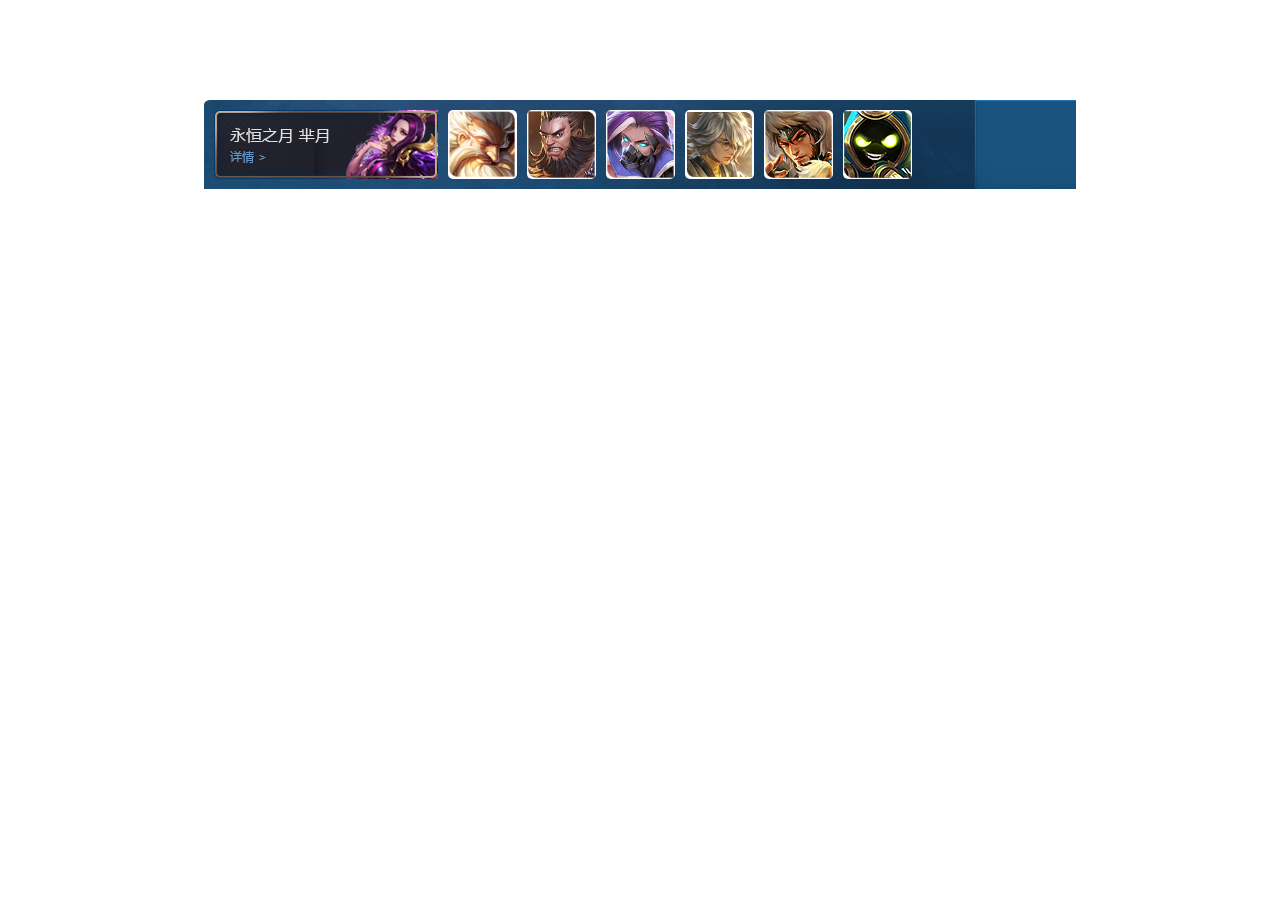
<file: js网页编程/jquery01-4 2-代码/24-手风琴案例/index.html>
<!doctype html>
<html>

<head>
    <meta charset="utf-8">
    <title>手风琴案例</title>

    <style type="text/css">
        * {
            margin: 0;
            padding: 0;
        }
        
        img {
            display: block;
        }
        
        ul {
            list-style: none;
        }
        
        .king {
            width: 852px;
            margin: 100px auto;
            background: url(images/bg.png) no-repeat;
            overflow: hidden;
            padding: 10px;
        }
        
        .king ul {
            overflow: hidden;
        }
        
        .king li {
            position: relative;
            float: left;
            width: 69px;
            height: 69px;
            margin-right: 10px;
        }
        
        .king li.current {
            width: 224px;
        }
        
        .king li.current .big {
            display: block;
        }
        
        .king li.current .small {
            display: none;
        }
        
        .big {
            width: 224px;
            display: none;
        }
        
        .small {
            position: absolute;
            top: 0;
            left: 0;
            width: 69px;
            height: 69px;
            border-radius: 5px;
        }
    </style>

</head>

<body>
    <script src="js/jquery.min.js"></script>
    <script type="text/javascript">
        $(function() {
            // 鼠标经过某个小li 有两步操作：
            $(".king li").mouseenter(function() {
                // 1.当前小li 宽度变为 224px， 同时里面的小图片淡出，大图片淡入
                $(this).stop().animate({
                    width: 224
                }).find(".small").stop().fadeOut().siblings(".big").stop().fadeIn();
                // 2.其余兄弟小li宽度变为69px， 小图片淡入， 大图片淡出
                $(this).siblings("li").stop().animate({
                    width: 69
                }).find(".small").stop().fadeIn().siblings(".big").stop().fadeOut();
            })



        });
    </script>
    <div class="king">
        <ul>
            <li class="current">
                <a href="#">
                    <img src="images/m1.jpg" alt="" class="small">
                    <img src="images/m.png" alt="" class="big">
                </a>
            </li>
            <li>
                <a href="#">
                    <img src="images/l1.jpg" alt="" class="small">
                    <img src="images/l.png" alt="" class="big">
                </a>
            </li>
            <li>
                <a href="#">
                    <img src="images/c1.jpg" alt="" class="small">
                    <img src="images/c.png" alt="" class="big">
                </a>
            </li>
            <li>
                <a href="#">
                    <img src="images/w1.jpg" alt="" class="small">
                    <img src="images/w.png" alt="" class="big">
                </a>
            </li>
            <li>
                <a href="#">
                    <img src="images/z1.jpg" alt="" class="small">
                    <img src="images/z.png" alt="" class="big">
                </a>
            </li>
            <li>
                <a href="#">
                    <img src="images/h1.jpg" alt="" class="small">
                    <img src="images/h.png" alt="" class="big">
                </a>
            </li>
            <li>
                <a href="#">
                    <img src="images/t1.jpg" alt="" class="small">
                    <img src="images/t.png" alt="" class="big">
                </a>
            </li>
        </ul>

    </div>




</body>

</html>
</file>
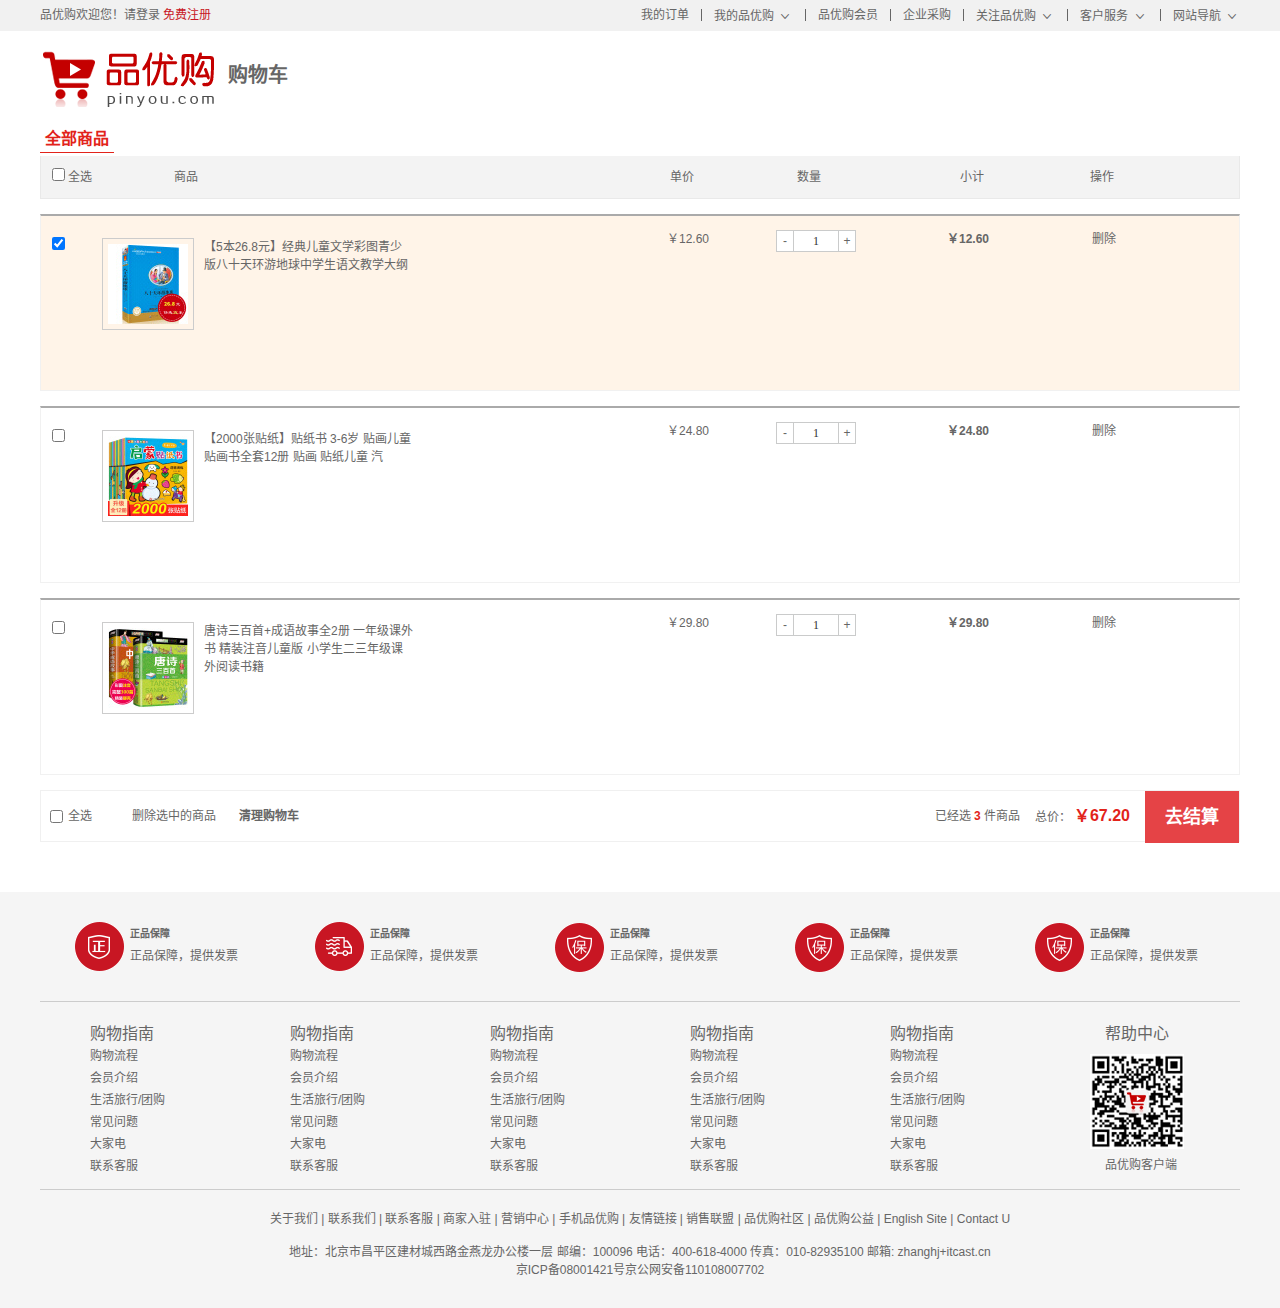
<file: js网页编程/jquery05-06/02-购物车/index.html>
<!DOCTYPE html>
<html lang="zh-CN">

<head>
    <meta charset="UTF-8">
    <title>我的购物车-品优购</title>
    <meta name="description" content="品优购JD.COM-专业的综合网上购物商城,销售家电、数码通讯、电脑、家居百货、服装服饰、母婴、图书、食品等数万个品牌优质商品.便捷、诚信的服务，为您提供愉悦的网上购物体验!" />
    <meta name="Keywords" content="网上购物,网上商城,手机,笔记本,电脑,MP3,CD,VCD,DV,相机,数码,配件,手表,存储卡,品优购" />
    <!-- 引入facicon.ico网页图标 -->
    <link rel="shortcut icon" href="favicon.ico" type="image/x-icon" />
    <!-- 引入css 初始化的css 文件 -->
    <link rel="stylesheet" href="css/base.css">
    <!-- 引入公共样式的css 文件 -->
    <link rel="stylesheet" href="css/common.css">
    <!-- 引入car css -->
    <link rel="stylesheet" href="css/car.css">
    <!-- 先引入jquery  -->
    <script src="js/jquery.min.js"></script>
    <!-- 在引入我们自己的js文件 -->
    <script src="js/car.js"></script>
</head>

<body>
    <!-- 顶部快捷导航start -->
    <div class="shortcut">
        <div class="w">
            <div class="fl">
                <ul>
                    <li>品优购欢迎您！ </li>
                    <li>
                        <a href="#">请登录</a>
                        <a href="#" class="style-red">免费注册</a>
                    </li>
                </ul>
            </div>
            <div class="fr">
                <ul>
                    <li><a href="#">我的订单</a></li>
                    <li class="spacer"></li>
                    <li>
                        <a href="#">我的品优购</a>
                        <i class="icomoon"></i>
                    </li>
                    <li class="spacer"></li>
                    <li><a href="#">品优购会员</a></li>
                    <li class="spacer"></li>
                    <li><a href="#">企业采购</a></li>
                    <li class="spacer"></li>
                    <li><a href="#">关注品优购</a> <i class="icomoon"></i></li>
                    <li class="spacer"></li>
                    <li><a href="#">客户服务</a> <i class="icomoon"></i></li>
                    <li class="spacer"></li>
                    <li><a href="#">网站导航</a> <i class="icomoon"></i></li>
                </ul>
            </div>
        </div>
    </div>
    <!-- 顶部快捷导航end  -->


    <div class="car-header">
        <div class="w">
            <div class="car-logo">
                <img src="img/logo.png" alt=""> <b>购物车</b>
            </div>
        </div>
    </div>

    </div>
    <div class="c-container">
        <div class="w">
            <div class="cart-filter-bar">
                <em>全部商品</em>
            </div>
            <!-- 购物车主要核心区域 -->
            <div class="cart-warp">
                <!-- 头部全选模块 -->
                <div class="cart-thead">
                    <div class="t-checkbox">
                        <input type="checkbox" name="" id="" class="checkall"> 全选
                    </div>
                    <div class="t-goods">商品</div>
                    <div class="t-price">单价</div>
                    <div class="t-num">数量</div>
                    <div class="t-sum">小计</div>
                    <div class="t-action">操作</div>
                </div>
                <!-- 商品详细模块 -->
                <div class="cart-item-list">
                    <div class="cart-item check-cart-item">
                        <div class="p-checkbox">
                            <input type="checkbox" name="" id="" checked class="j-checkbox">
                        </div>
                        <div class="p-goods">
                            <div class="p-img">
                                <img src="upload/p1.jpg" alt="">
                            </div>
                            <div class="p-msg">【5本26.8元】经典儿童文学彩图青少版八十天环游地球中学生语文教学大纲</div>
                        </div>
                        <div class="p-price">￥12.60</div>
                        <div class="p-num">
                            <div class="quantity-form">
                                <a href="javascript:;" class="decrement">-</a>
                                <input type="text" class="itxt" value="1">
                                <a href="javascript:;" class="increment">+</a>
                            </div>
                        </div>
                        <div class="p-sum">￥12.60</div>
                        <div class="p-action"><a href="javascript:;">删除</a></div>
                    </div>
                    <div class="cart-item">
                        <div class="p-checkbox">
                            <input type="checkbox" name="" id="" class="j-checkbox">
                        </div>
                        <div class="p-goods">
                            <div class="p-img">
                                <img src="upload/p2.jpg" alt="">
                            </div>
                            <div class="p-msg">【2000张贴纸】贴纸书 3-6岁 贴画儿童 贴画书全套12册 贴画 贴纸儿童 汽</div>
                        </div>
                        <div class="p-price">￥24.80</div>
                        <div class="p-num">
                            <div class="quantity-form">
                                <a href="javascript:;" class="decrement">-</a>
                                <input type="text" class="itxt" value="1">
                                <a href="javascript:;" class="increment">+</a>
                            </div>
                        </div>
                        <div class="p-sum">￥24.80</div>
                        <div class="p-action"><a href="javascript:;">删除</a></div>
                    </div>
                    <div class="cart-item">
                        <div class="p-checkbox">
                            <input type="checkbox" name="" id="" class="j-checkbox">
                        </div>
                        <div class="p-goods">
                            <div class="p-img">
                                <img src="upload/p3.jpg" alt="">
                            </div>
                            <div class="p-msg">唐诗三百首+成语故事全2册 一年级课外书 精装注音儿童版 小学生二三年级课外阅读书籍</div>
                        </div>
                        <div class="p-price">￥29.80</div>
                        <div class="p-num">
                            <div class="quantity-form">
                                <a href="javascript:;" class="decrement">-</a>
                                <input type="text" class="itxt" value="1">
                                <a href="javascript:;" class="increment">+</a>
                            </div>
                        </div>
                        <div class="p-sum">￥29.80</div>
                        <div class="p-action"><a href="javascript:;">删除</a></div>
                    </div>
                </div>

                <!-- 结算模块 -->
                <div class="cart-floatbar">
                    <div class="select-all">
                        <input type="checkbox" name="" id="" class="checkall">全选
                    </div>
                    <div class="operation">
                        <a href="javascript:;" class="remove-batch"> 删除选中的商品</a>
                        <a href="javascript:;" class="clear-all">清理购物车</a>
                    </div>
                    <div class="toolbar-right">
                        <div class="amount-sum">已经选<em>1</em>件商品</div>
                        <div class="price-sum">总价： <em>￥12.60</em></div>
                        <div class="btn-area">去结算</div>
                    </div>
                </div>
            </div>
        </div>

    </div>

    <!-- footer start -->
    <div class="footer">
        <div class="w">
            <!-- mod_service -->
            <div class="mod_service">
                <ul>
                    <li>
                        <i class="mod-service-icon mod_service_zheng"></i>
                        <div class="mod_service_tit">
                            <h5>正品保障</h5>
                            <p>正品保障，提供发票</p>
                        </div>
                    </li>
                    <li>
                        <i class="mod-service-icon mod_service_kuai"></i>
                        <div class="mod_service_tit">
                            <h5>正品保障</h5>
                            <p>正品保障，提供发票</p>
                        </div>
                    </li>
                    <li>
                        <i class="mod-service-icon mod_service_bao"></i>
                        <div class="mod_service_tit">
                            <h5>正品保障</h5>
                            <p>正品保障，提供发票</p>
                        </div>
                    </li>
                    <li>
                        <i class="mod-service-icon mod_service_bao"></i>
                        <div class="mod_service_tit">
                            <h5>正品保障</h5>
                            <p>正品保障，提供发票</p>
                        </div>
                    </li>
                    <li>
                        <i class="mod-service-icon mod_service_bao"></i>
                        <div class="mod_service_tit">
                            <h5>正品保障</h5>
                            <p>正品保障，提供发票</p>
                        </div>
                    </li>
                </ul>
            </div>
            <!-- mod_help -->
            <div class="mod_help">
                <dl class="mod_help_item">
                    <dt>购物指南</dt>
                    <dd> <a href="#">购物流程 </a></dd>
                    <dd> <a href="#">会员介绍 </a></dd>
                    <dd> <a href="#">生活旅行/团购 </a></dd>
                    <dd> <a href="#">常见问题 </a></dd>
                    <dd> <a href="#">大家电 </a></dd>
                    <dd> <a href="#">联系客服 </a></dd>
                </dl>
                <dl class="mod_help_item">
                    <dt>购物指南</dt>
                    <dd> <a href="#">购物流程 </a></dd>
                    <dd> <a href="#">会员介绍 </a></dd>
                    <dd> <a href="#">生活旅行/团购 </a></dd>
                    <dd> <a href="#">常见问题 </a></dd>
                    <dd> <a href="#">大家电 </a></dd>
                    <dd> <a href="#">联系客服 </a></dd>
                </dl>
                <dl class="mod_help_item">
                    <dt>购物指南</dt>
                    <dd> <a href="#">购物流程 </a></dd>
                    <dd> <a href="#">会员介绍 </a></dd>
                    <dd> <a href="#">生活旅行/团购 </a></dd>
                    <dd> <a href="#">常见问题 </a></dd>
                    <dd> <a href="#">大家电 </a></dd>
                    <dd> <a href="#">联系客服 </a></dd>
                </dl>
                <dl class="mod_help_item">
                    <dt>购物指南</dt>
                    <dd> <a href="#">购物流程 </a></dd>
                    <dd> <a href="#">会员介绍 </a></dd>
                    <dd> <a href="#">生活旅行/团购 </a></dd>
                    <dd> <a href="#">常见问题 </a></dd>
                    <dd> <a href="#">大家电 </a></dd>
                    <dd> <a href="#">联系客服 </a></dd>
                </dl>
                <dl class="mod_help_item">
                    <dt>购物指南</dt>
                    <dd> <a href="#">购物流程 </a></dd>
                    <dd> <a href="#">会员介绍 </a></dd>
                    <dd> <a href="#">生活旅行/团购 </a></dd>
                    <dd> <a href="#">常见问题 </a></dd>
                    <dd> <a href="#">大家电 </a></dd>
                    <dd> <a href="#">联系客服 </a></dd>
                </dl>
                <dl class="mod_help_item mod_help_app">
                    <dt>帮助中心</dt>
                    <dd>
                        <img src="upload/erweima.png" alt="">
                        <p>品优购客户端</p>
                    </dd>
                </dl>
            </div>

            <!-- mod_copyright  -->
            <div class="mod_copyright">
                <p class="mod_copyright_links">
                    关于我们 | 联系我们 | 联系客服 | 商家入驻 | 营销中心 | 手机品优购 | 友情链接 | 销售联盟 | 品优购社区 | 品优购公益 | English Site | Contact U
                </p>
                <p class="mod_copyright_info">
                    地址：北京市昌平区建材城西路金燕龙办公楼一层 邮编：100096 电话：400-618-4000 传真：010-82935100 邮箱: zhanghj+itcast.cn <br> 京ICP备08001421号京公网安备110108007702
                </p>
            </div>
        </div>
    </div>
    <!-- footer end -->
</body>

</html>
</file>
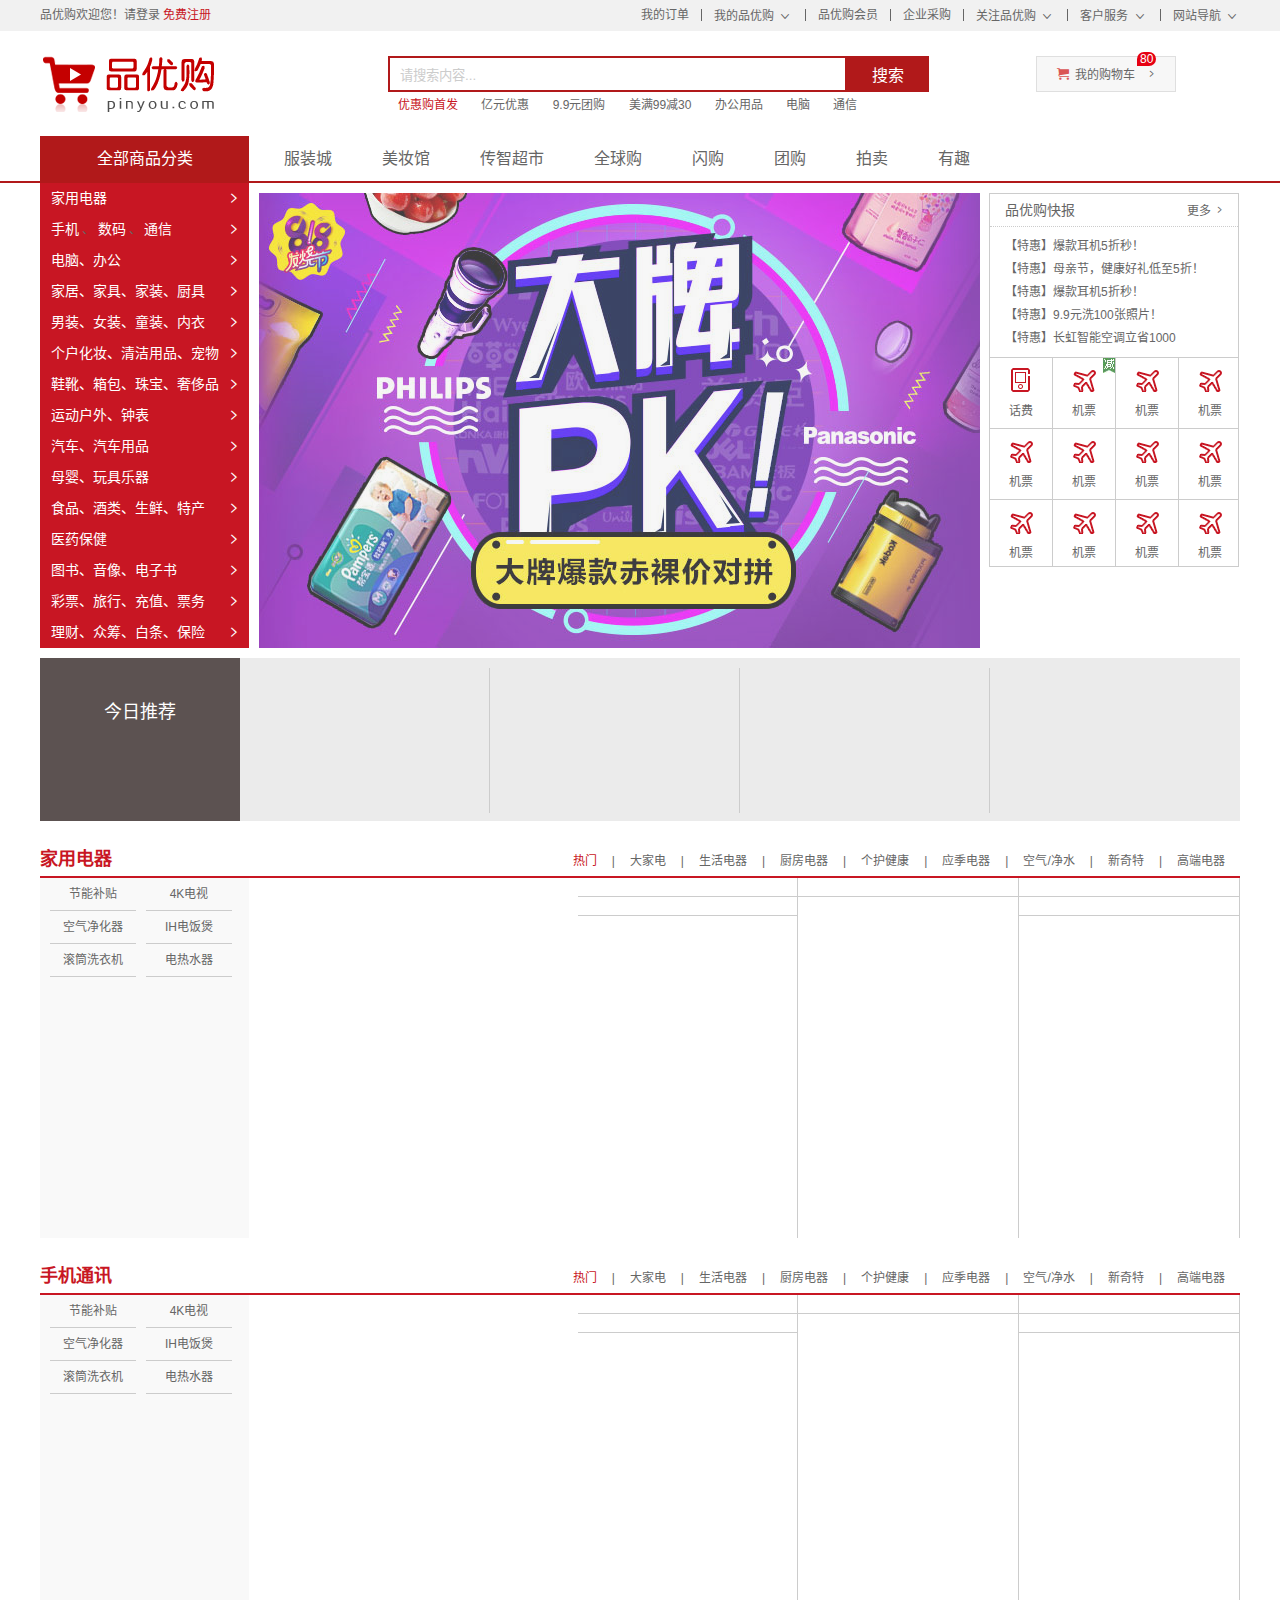
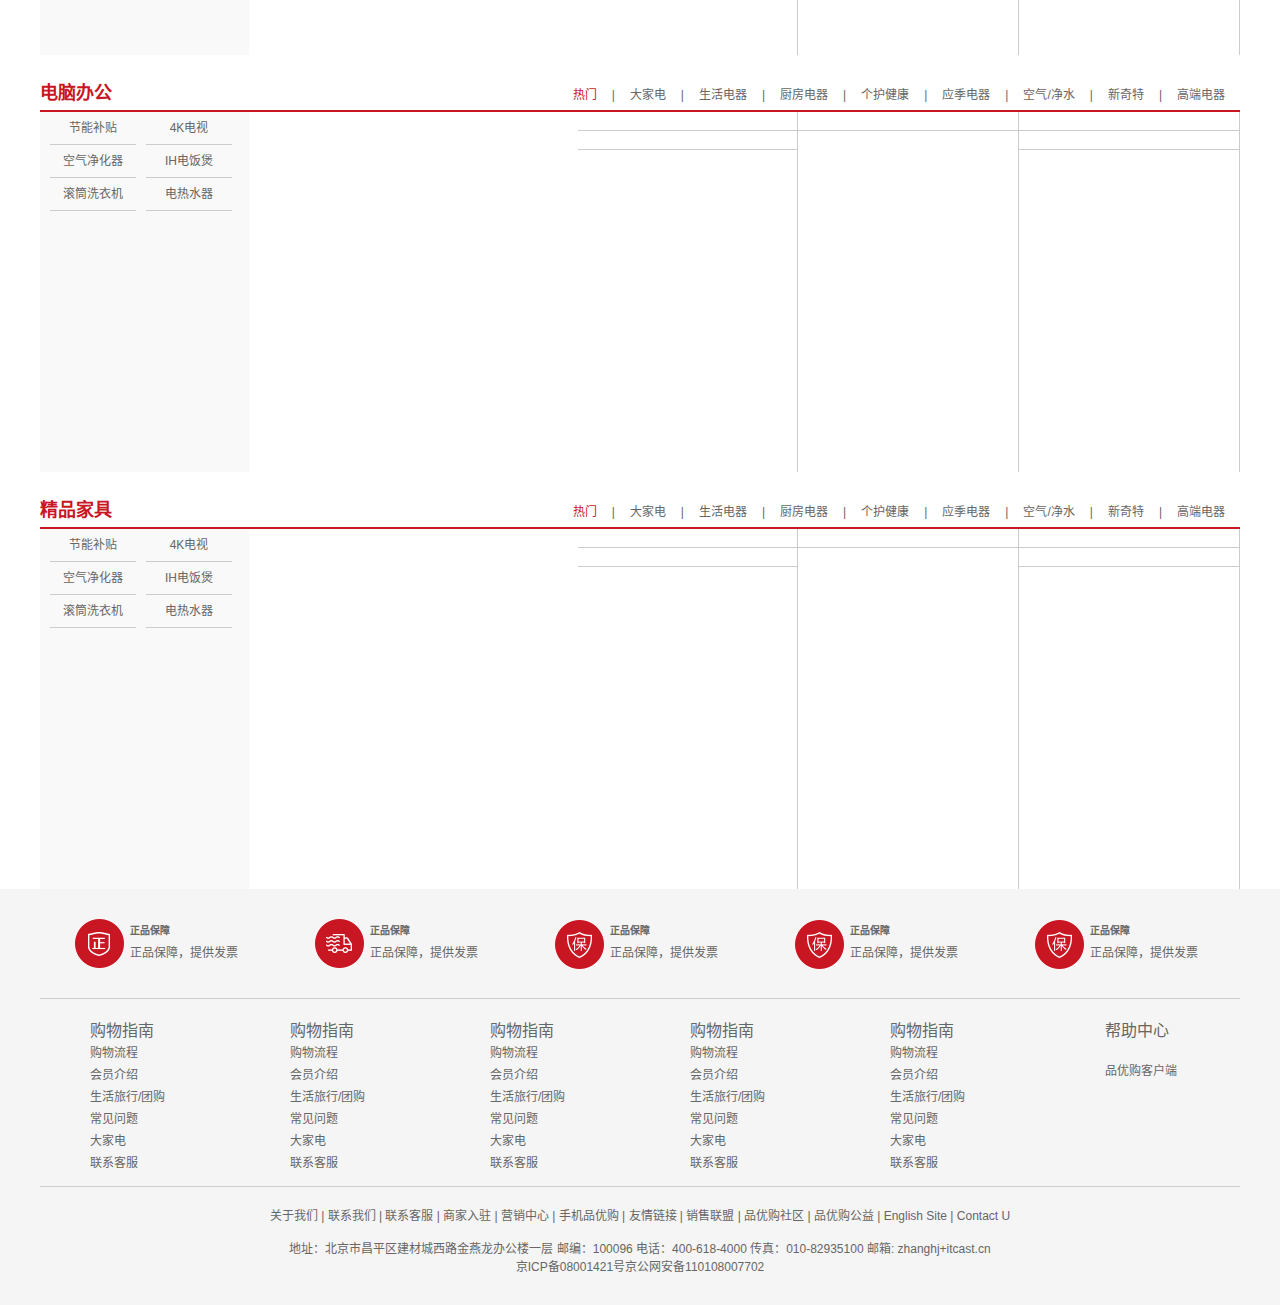
<file: js网页编程/jQuery07-09/09-图片懒加载/index.html>
<!DOCTYPE html>
<html lang="zh-CN">

<head>
    <meta charset="UTF-8">
    <title>品优购-综合网购首选-正品低价、品质保障、配送及时、轻松购物！</title>
    <meta name="description" content="品优购JD.COM-专业的综合网上购物商城,销售家电、数码通讯、电脑、家居百货、服装服饰、母婴、图书、食品等数万个品牌优质商品.便捷、诚信的服务，为您提供愉悦的网上购物体验!" />
    <meta name="Keywords" content="网上购物,网上商城,手机,笔记本,电脑,MP3,CD,VCD,DV,相机,数码,配件,手表,存储卡,品优购" />
    <!-- 引入facicon.ico网页图标 -->
    <link rel="shortcut icon" href="favicon.ico" type="image/x-icon" />
    <!-- 引入css 初始化的css 文件 -->
    <link rel="stylesheet" href="css/base.css">
    <!-- 引入公共样式的css 文件 -->
    <link rel="stylesheet" href="css/common.css">
    <!-- 引入 首页的css文件 -->
    <link rel="stylesheet" href="css/index.css">
    <script src="js/jquery.min.js"></script>
    <script src="js/index.js"></script>
</head>

<body>
    <!-- 顶部快捷导航start -->
    <div class="shortcut">
        <div class="w">
            <div class="fl">
                <ul>
                    <li>品优购欢迎您！ </li>
                    <li>
                        <a href="#">请登录</a>
                        <a href="#" class="style-red">免费注册</a>
                    </li>
                </ul>
            </div>
            <div class="fr">
                <ul>
                    <li><a href="#">我的订单</a></li>
                    <li class="spacer"></li>
                    <li>
                        <a href="#">我的品优购</a>
                        <i class="icomoon"></i>
                    </li>
                    <li class="spacer"></li>
                    <li><a href="#">品优购会员</a></li>
                    <li class="spacer"></li>
                    <li><a href="#">企业采购</a></li>
                    <li class="spacer"></li>
                    <li><a href="#">关注品优购</a> <i class="icomoon"></i></li>
                    <li class="spacer"></li>
                    <li><a href="#">客户服务</a> <i class="icomoon"></i></li>
                    <li class="spacer"></li>
                    <li><a href="#">网站导航</a> <i class="icomoon"></i></li>
                </ul>
            </div>
        </div>
    </div>
    <!-- 顶部快捷导航end  -->
    <!-- header制作 -->
    <div class="header w">
        <!-- logo -->
        <div class="logo">
            <h1>
                <a href="index.html" title="品优购">品优购</a>
            </h1>
        </div>
        <!-- search -->
        <div class="search">
            <input type="text" class="text" value="请搜索内容...">
            <button class="btn">搜索</button>
        </div>
        <!-- hotwrods -->
        <div class="hotwrods">
            <a href="#" class="style-red">优惠购首发</a>
            <a href="#">亿元优惠</a>
            <a href="#">9.9元团购</a>
            <a href="#">美满99减30</a>
            <a href="#">办公用品</a>
            <a href="#">电脑</a>
            <a href="#">通信</a>
        </div>
        <div class="shopcar">
            <i class="car"> </i>我的购物车 <i class="arrow">  </i>
            <i class="count">80</i>
        </div>
    </div>
    <!-- header 结束 -->
    <!-- nav start -->
    <div class="nav">
        <div class="w">
            <div class="dropdown fl">
                <div class="dt"> 全部商品分类 </div>
                <div class="dd">
                    <ul>
                        <li class="menu_item"><a href="#">家用电器</a> <i>  </i> </li>
                        <li class="menu_item">
                            <a href="list.html">手机</a> 、
                            <a href="#">数码</a> 、
                            <a href="#">通信</a>
                            <i>  </i>
                        </li>
                        <li class="menu_item"><a href="#">电脑、办公</a> <i>  </i> </li>
                        <li class="menu_item"><a href="#">家居、家具、家装、厨具</a> <i>  </i> </li>
                        <li class="menu_item"><a href="#">男装、女装、童装、内衣</a> <i>  </i> </li>
                        <li class="menu_item"><a href="#">个户化妆、清洁用品、宠物</a> <i>  </i> </li>
                        <li class="menu_item"><a href="#">鞋靴、箱包、珠宝、奢侈品</a> <i>  </i> </li>
                        <li class="menu_item"><a href="#">运动户外、钟表</a> <i>  </i> </li>
                        <li class="menu_item"><a href="#">汽车、汽车用品</a> <i>  </i> </li>
                        <li class="menu_item"><a href="#">母婴、玩具乐器</a> <i>  </i> </li>
                        <li class="menu_item"><a href="#">食品、酒类、生鲜、特产</a> <i>  </i> </li>
                        <li class="menu_item"><a href="#">医药保健</a> <i>  </i> </li>
                        <li class="menu_item"><a href="#">图书、音像、电子书</a> <i> </i> </li>
                        <li class="menu_item"><a href="#">彩票、旅行、充值、票务</a> <i> </i> </li>
                        <li class="menu_item"><a href="#">理财、众筹、白条、保险</a> <i>  </i> </li>
                    </ul>
                </div>
            </div>
            <!-- 右侧导航 -->
            <div class="navitems fl">
                <ul>
                    <li><a href="#">服装城</a></li>
                    <li><a href="#">美妆馆</a></li>
                    <li><a href="#">传智超市</a></li>
                    <li><a href="#">全球购</a></li>
                    <li><a href="#">闪购</a></li>
                    <li><a href="#">团购</a></li>
                    <li><a href="#">拍卖</a></li>
                    <li><a href="#">有趣</a></li>
                </ul>
            </div>
        </div>
    </div>
    <!-- nav end  -->
    <!-- main 模块 -->
    <div class="w">
        <div class="main">
            <div class="focus fl">
                <!-- 左侧按钮 -->
                <a href="javascript:;" class="arrow-l">
                    &lt;
                 </a>
                <!-- 右侧按钮 -->
                <a href="javascript:;" class="arrow-r">  </a>
                <!-- 核心的滚动区域 -->
                <ul>
                    <li>
                        <a href="#"><img data-lazy-src="upload/focus.jpg" alt=""></a>
                    </li>
                    <li>
                        <a href="#"><img data-lazy-src="upload/focus1.jpg" alt=""></a>
                    </li>
                    <li>
                        <a href="#"><img data-lazy-src="upload/focus2.jpg" alt=""></a>
                    </li>
                    <li>
                        <a href="#"><img data-lazy-src="upload/focus3.jpg" alt=""></a>
                    </li>
                </ul>
                <!-- 小圆圈 -->
                <ol class="circle">

                </ol>
            </div>
            <div class="newsflash fr">
                <div class="news">
                    <div class="news-hd">
                        品优购快报
                        <a href="#">更多</a>
                    </div>
                    <div class="news-bd">
                        <ul>
                            <li><a href="#">【特惠】爆款耳机5折秒！</a></li>
                            <li><a href="#">【特惠】母亲节，健康好礼低至5折！</a></li>
                            <li><a href="#">【特惠】爆款耳机5折秒！</a></li>
                            <li><a href="#">【特惠】9.9元洗100张照片！</a></li>
                            <li><a href="#">【特惠】长虹智能空调立省1000</a></li>
                        </ul>
                    </div>
                </div>
                <div class="lifeservice">
                    <ul>
                        <li>
                            <a href="#">
                                <i class="service_ico service_ico_huafei"></i>
                                <p>话费</p>
                            </a>
                        </li>
                        <li>
                            <a href="#">
                                <i class="service_ico service_ico_feiji"></i>
                                <p>机票</p>
                            </a>
                            <span class="hot"></span>
                        </li>
                        <li>
                            <a href="#">
                                <i class="service_ico service_ico_feiji"></i>
                                <p>机票</p>
                            </a>
                        </li>
                        <li>
                            <a href="#">
                                <i class="service_ico service_ico_feiji"></i>
                                <p>机票</p>
                            </a>
                        </li>
                        <li>
                            <a href="#">
                                <i class="service_ico service_ico_feiji"></i>
                                <p>机票</p>
                            </a>
                        </li>
                        <li>
                            <a href="#">
                                <i class="service_ico service_ico_feiji"></i>
                                <p>机票</p>
                            </a>
                        </li>
                        <li>
                            <a href="#">
                                <i class="service_ico service_ico_feiji"></i>
                                <p>机票</p>
                            </a>
                        </li>
                        <li>
                            <a href="#">
                                <i class="service_ico service_ico_feiji"></i>
                                <p>机票</p>
                            </a>
                        </li>
                        <li>
                            <a href="#">
                                <i class="service_ico service_ico_feiji"></i>
                                <p>机票</p>
                            </a>
                        </li>
                        <li>
                            <a href="#">
                                <i class="service_ico service_ico_feiji"></i>
                                <p>机票</p>
                            </a>
                        </li>
                        <li>
                            <a href="#">
                                <i class="service_ico service_ico_feiji"></i>
                                <p>机票</p>
                            </a>
                        </li>
                        <li>
                            <a href="#">
                                <i class="service_ico service_ico_feiji"></i>
                                <p>机票</p>
                            </a>
                        </li>
                    </ul>
                </div>
                <div class="bargain">
                    <img data-lazy-src="upload/bargain.jpg" alt="">
                </div>
            </div>
        </div>
    </div>

    <!-- 推荐服务模块 start -->
    <div class="recommend w">
        <div class="recom-hd fl">
            <img data-lazy-src="img/clock.png" alt="">
            <h3>今日推荐</h3>
        </div>
        <div class="recom-bd fl">
            <ul>
                <li>
                    <a href="#">
                        <img data-lazy-src="upload/pic.jpg" alt="">
                    </a>
                </li>
                <li>
                    <a href="#">
                        <img data-lazy-src="upload/pic.jpg" alt="">
                    </a>
                </li>
                <li>
                    <a href="#">
                        <img data-lazy-src="upload/pic.jpg" alt="">
                    </a>
                </li>
                <li class="last">
                    <a href="#">
                        <img data-lazy-src="upload/pic.jpg" alt="">
                    </a>
                </li>

            </ul>
        </div>
    </div>
    <!-- 推荐服务模块 end -->

    <!-- 楼层区 start -->
    <div class="floor">
        <div class="jiadian w">
            <div class="box-hd">
                <h3>家用电器</h3>
                <div class="tab-list">
                    <ul>
                        <li><a href="#" class="style-red">热门</a>|</li>
                        <li><a href="#">大家电</a>|</li>
                        <li><a href="#">生活电器</a>|</li>
                        <li><a href="#">厨房电器</a>|</li>
                        <li><a href="#">个护健康</a>|</li>
                        <li><a href="#">应季电器</a>|</li>
                        <li><a href="#">空气/净水</a>|</li>
                        <li><a href="#">新奇特</a>|</li>
                        <li><a href="#">高端电器</a></li>
                    </ul>
                </div>
            </div>
            <div class="box-bd">
                <ul class="tab-con">
                    <li class="w209">
                        <ul class="tab-con-list">
                            <li>
                                <a href="#">节能补贴</a>
                            </li>
                            <li>
                                <a href="#">4K电视</a>
                            </li>
                            <li>
                                <a href="#">空气净化器</a>
                            </li>
                            <li>
                                <a href="#">IH电饭煲</a>
                            </li>
                            <li>
                                <a href="#">滚筒洗衣机</a>
                            </li>
                            <li>
                                <a href="#">电热水器</a>
                            </li>
                        </ul>
                        <img data-lazy-src="upload/floor-1-1.png" alt="">
                    </li>
                    <li class="w329">
                        <img data-lazy-src="upload/pic1.jpg" alt="">
                    </li>
                    <li class="w219">
                        <div class="tab-con-item">
                            <a href="#">
                                <img data-lazy-src="upload/floor-1-2.png" alt="">
                            </a>
                        </div>
                        <div class="tab-con-item">
                            <a href="#">
                                <img data-lazy-src="upload/floor-1-3.png" alt="">
                            </a>
                        </div>
                    </li>
                    <li class="w220">
                        <div class="tab-con-item">
                            <a href="#">
                                <img data-lazy-src="upload/floor-1-4.png" alt="">
                            </a>
                        </div>
                    </li>
                    <li class="w220">
                        <div class="tab-con-item">
                            <a href="#">
                                <img data-lazy-src="upload/floor-1-5.png" alt="">
                            </a>
                        </div>
                        <div class="tab-con-item">
                            <a href="#">
                                <img data-lazy-src="upload/floor-1-6.png" alt="">
                            </a>
                        </div>
                    </li>
                </ul>
                <!-- <ul class="tab-con">
					<li>1</li>
					<li>2</li>
					<li>3</li>
					<li>4</li>
					<li>5</li>
				</ul> -->
            </div>
        </div>
        <div class="shouji w">
            <div class="box-hd">
                <h3>手机通讯</h3>
                <div class="tab-list">
                    <ul>
                        <li><a href="#" class="style-red">热门</a>|</li>
                        <li><a href="#">大家电</a>|</li>
                        <li><a href="#">生活电器</a>|</li>
                        <li><a href="#">厨房电器</a>|</li>
                        <li><a href="#">个护健康</a>|</li>
                        <li><a href="#">应季电器</a>|</li>
                        <li><a href="#">空气/净水</a>|</li>
                        <li><a href="#">新奇特</a>|</li>
                        <li><a href="#">高端电器</a></li>
                    </ul>
                </div>
            </div>
            <div class="box-bd">
                <ul class="tab-con">
                    <li class="w209">
                        <ul class="tab-con-list">
                            <li>
                                <a href="#">节能补贴</a>
                            </li>
                            <li>
                                <a href="#">4K电视</a>
                            </li>
                            <li>
                                <a href="#">空气净化器</a>
                            </li>
                            <li>
                                <a href="#">IH电饭煲</a>
                            </li>
                            <li>
                                <a href="#">滚筒洗衣机</a>
                            </li>
                            <li>
                                <a href="#">电热水器</a>
                            </li>
                        </ul>
                        <img data-lazy-src="upload/floor-1-1.png" alt="">
                    </li>
                    <li class="w329">
                        <img data-lazy-src="upload/pic1.jpg" alt="">
                    </li>
                    <li class="w219">
                        <div class="tab-con-item">
                            <a href="#">
                                <img data-lazy-src="upload/floor-1-2.png" alt="">
                            </a>
                        </div>
                        <div class="tab-con-item">
                            <a href="#">
                                <img data-lazy-src="upload/floor-1-3.png" alt="">
                            </a>
                        </div>
                    </li>
                    <li class="w220">
                        <div class="tab-con-item">
                            <a href="#">
                                <img data-lazy-src="upload/floor-1-4.png" alt="">
                            </a>
                        </div>
                    </li>
                    <li class="w220">
                        <div class="tab-con-item">
                            <a href="#">
                                <img data-lazy-src="upload/floor-1-5.png" alt="">
                            </a>
                        </div>
                        <div class="tab-con-item">
                            <a href="#">
                                <img data-lazy-src="upload/floor-1-6.png" alt="">
                            </a>
                        </div>
                    </li>
                </ul>
                <!-- <ul class="tab-con">
					<li>1</li>
					<li>2</li>
					<li>3</li>
					<li>4</li>
					<li>5</li>
				</ul> -->
            </div>
        </div>
        <div class="diannao w">
            <div class="box-hd">
                <h3>电脑办公</h3>
                <div class="tab-list">
                    <ul>
                        <li><a href="#" class="style-red">热门</a>|</li>
                        <li><a href="#">大家电</a>|</li>
                        <li><a href="#">生活电器</a>|</li>
                        <li><a href="#">厨房电器</a>|</li>
                        <li><a href="#">个护健康</a>|</li>
                        <li><a href="#">应季电器</a>|</li>
                        <li><a href="#">空气/净水</a>|</li>
                        <li><a href="#">新奇特</a>|</li>
                        <li><a href="#">高端电器</a></li>
                    </ul>
                </div>
            </div>
            <div class="box-bd">
                <ul class="tab-con">
                    <li class="w209">
                        <ul class="tab-con-list">
                            <li>
                                <a href="#">节能补贴</a>
                            </li>
                            <li>
                                <a href="#">4K电视</a>
                            </li>
                            <li>
                                <a href="#">空气净化器</a>
                            </li>
                            <li>
                                <a href="#">IH电饭煲</a>
                            </li>
                            <li>
                                <a href="#">滚筒洗衣机</a>
                            </li>
                            <li>
                                <a href="#">电热水器</a>
                            </li>
                        </ul>
                        <img data-lazy-src="upload/floor-1-1.png" alt="">
                    </li>
                    <li class="w329">
                        <img data-lazy-src="upload/pic1.jpg" alt="">
                    </li>
                    <li class="w219">
                        <div class="tab-con-item">
                            <a href="#">
                                <img data-lazy-src="upload/floor-1-2.png" alt="">
                            </a>
                        </div>
                        <div class="tab-con-item">
                            <a href="#">
                                <img data-lazy-src="upload/floor-1-3.png" alt="">
                            </a>
                        </div>
                    </li>
                    <li class="w220">
                        <div class="tab-con-item">
                            <a href="#">
                                <img data-lazy-src="upload/floor-1-4.png" alt="">
                            </a>
                        </div>
                    </li>
                    <li class="w220">
                        <div class="tab-con-item">
                            <a href="#">
                                <img data-lazy-src="upload/floor-1-5.png" alt="">
                            </a>
                        </div>
                        <div class="tab-con-item">
                            <a href="#">
                                <img data-lazy-src="upload/floor-1-6.png" alt="">
                            </a>
                        </div>
                    </li>
                </ul>
                <!-- <ul class="tab-con">
                        <li>1</li>
                        <li>2</li>
                        <li>3</li>
                        <li>4</li>
                        <li>5</li>
                    </ul> -->
            </div>
        </div>
        <div class="jiaju w">
            <div class="box-hd">
                <h3>精品家具</h3>
                <div class="tab-list">
                    <ul>
                        <li><a href="#" class="style-red">热门</a>|</li>
                        <li><a href="#">大家电</a>|</li>
                        <li><a href="#">生活电器</a>|</li>
                        <li><a href="#">厨房电器</a>|</li>
                        <li><a href="#">个护健康</a>|</li>
                        <li><a href="#">应季电器</a>|</li>
                        <li><a href="#">空气/净水</a>|</li>
                        <li><a href="#">新奇特</a>|</li>
                        <li><a href="#">高端电器</a></li>
                    </ul>
                </div>
            </div>
            <div class="box-bd">
                <ul class="tab-con">
                    <li class="w209">
                        <ul class="tab-con-list">
                            <li>
                                <a href="#">节能补贴</a>
                            </li>
                            <li>
                                <a href="#">4K电视</a>
                            </li>
                            <li>
                                <a href="#">空气净化器</a>
                            </li>
                            <li>
                                <a href="#">IH电饭煲</a>
                            </li>
                            <li>
                                <a href="#">滚筒洗衣机</a>
                            </li>
                            <li>
                                <a href="#">电热水器</a>
                            </li>
                        </ul>
                        <img data-lazy-src="upload/floor-1-1.png" alt="">
                    </li>
                    <li class="w329">
                        <img data-lazy-src="upload/pic1.jpg" alt="">
                    </li>
                    <li class="w219">
                        <div class="tab-con-item">
                            <a href="#">
                                <img data-lazy-src="upload/floor-1-2.png" alt="">
                            </a>
                        </div>
                        <div class="tab-con-item">
                            <a href="#">
                                <img data-lazy-src="upload/floor-1-3.png" alt="">
                            </a>
                        </div>
                    </li>
                    <li class="w220">
                        <div class="tab-con-item">
                            <a href="#">
                                <img data-lazy-src="upload/floor-1-4.png" alt="">
                            </a>
                        </div>
                    </li>
                    <li class="w220">
                        <div class="tab-con-item">
                            <a href="#">
                                <img data-lazy-src="upload/floor-1-5.png" alt="">
                            </a>
                        </div>
                        <div class="tab-con-item">
                            <a href="#">
                                <img data-lazy-src="upload/floor-1-6.png" alt="">
                            </a>
                        </div>
                    </li>
                </ul>
                <!-- <ul class="tab-con">
                            <li>1</li>
                            <li>2</li>
                            <li>3</li>
                            <li>4</li>
                            <li>5</li>
                        </ul> -->
            </div>
        </div>
    </div>
    <!-- 楼层区 end -->
    <!-- 固定电梯导航 -->
    <div class="fixedtool">
        <ul>
            <li class="current">家用电器</li>
            <li>手机通讯</li>
            <li>电脑办公</li>
            <li>精品家具</li>

        </ul>
    </div>
    <!-- footer start -->
    <div class="footer">
        <div class="w">
            <!-- mod_service -->
            <div class="mod_service">
                <ul>
                    <li>
                        <i class="mod-service-icon mod_service_zheng"></i>
                        <div class="mod_service_tit">
                            <h5>正品保障</h5>
                            <p>正品保障，提供发票</p>
                        </div>
                    </li>
                    <li>
                        <i class="mod-service-icon mod_service_kuai"></i>
                        <div class="mod_service_tit">
                            <h5>正品保障</h5>
                            <p>正品保障，提供发票</p>
                        </div>
                    </li>
                    <li>
                        <i class="mod-service-icon mod_service_bao"></i>
                        <div class="mod_service_tit">
                            <h5>正品保障</h5>
                            <p>正品保障，提供发票</p>
                        </div>
                    </li>
                    <li>
                        <i class="mod-service-icon mod_service_bao"></i>
                        <div class="mod_service_tit">
                            <h5>正品保障</h5>
                            <p>正品保障，提供发票</p>
                        </div>
                    </li>
                    <li>
                        <i class="mod-service-icon mod_service_bao"></i>
                        <div class="mod_service_tit">
                            <h5>正品保障</h5>
                            <p>正品保障，提供发票</p>
                        </div>
                    </li>
                </ul>
            </div>
            <!-- mod_help -->
            <div class="mod_help">
                <dl class="mod_help_item">
                    <dt>购物指南</dt>
                    <dd> <a href="#">购物流程 </a></dd>
                    <dd> <a href="#">会员介绍 </a></dd>
                    <dd> <a href="#">生活旅行/团购 </a></dd>
                    <dd> <a href="#">常见问题 </a></dd>
                    <dd> <a href="#">大家电 </a></dd>
                    <dd> <a href="#">联系客服 </a></dd>
                </dl>
                <dl class="mod_help_item">
                    <dt>购物指南</dt>
                    <dd> <a href="#">购物流程 </a></dd>
                    <dd> <a href="#">会员介绍 </a></dd>
                    <dd> <a href="#">生活旅行/团购 </a></dd>
                    <dd> <a href="#">常见问题 </a></dd>
                    <dd> <a href="#">大家电 </a></dd>
                    <dd> <a href="#">联系客服 </a></dd>
                </dl>
                <dl class="mod_help_item">
                    <dt>购物指南</dt>
                    <dd> <a href="#">购物流程 </a></dd>
                    <dd> <a href="#">会员介绍 </a></dd>
                    <dd> <a href="#">生活旅行/团购 </a></dd>
                    <dd> <a href="#">常见问题 </a></dd>
                    <dd> <a href="#">大家电 </a></dd>
                    <dd> <a href="#">联系客服 </a></dd>
                </dl>
                <dl class="mod_help_item">
                    <dt>购物指南</dt>
                    <dd> <a href="#">购物流程 </a></dd>
                    <dd> <a href="#">会员介绍 </a></dd>
                    <dd> <a href="#">生活旅行/团购 </a></dd>
                    <dd> <a href="#">常见问题 </a></dd>
                    <dd> <a href="#">大家电 </a></dd>
                    <dd> <a href="#">联系客服 </a></dd>
                </dl>
                <dl class="mod_help_item">
                    <dt>购物指南</dt>
                    <dd> <a href="#">购物流程 </a></dd>
                    <dd> <a href="#">会员介绍 </a></dd>
                    <dd> <a href="#">生活旅行/团购 </a></dd>
                    <dd> <a href="#">常见问题 </a></dd>
                    <dd> <a href="#">大家电 </a></dd>
                    <dd> <a href="#">联系客服 </a></dd>
                </dl>
                <dl class="mod_help_item mod_help_app">
                    <dt>帮助中心</dt>
                    <dd>
                        <img data-lazy-src="upload/erweima.png" alt="">
                        <p>品优购客户端</p>
                    </dd>
                </dl>
            </div>

            <!-- mod_copyright  -->
            <div class="mod_copyright">
                <p class="mod_copyright_links">
                    关于我们 | 联系我们 | 联系客服 | 商家入驻 | 营销中心 | 手机品优购 | 友情链接 | 销售联盟 | 品优购社区 | 品优购公益 | English Site | Contact U
                </p>
                <p class="mod_copyright_info">
                    地址：北京市昌平区建材城西路金燕龙办公楼一层 邮编：100096 电话：400-618-4000 传真：010-82935100 邮箱: zhanghj+itcast.cn <br> 京ICP备08001421号京公网安备110108007702
                </p>
            </div>
        </div>
    </div>
    <!-- footer end -->
    <!-- 必须在这里引入我们的懒加载插件 -->
    <script src="js/EasyLazyload.min.js"></script>
    <script>
        lazyLoadInit({
            showTime: 1100,
            onLoadBackEnd: function(i, e) {
                console.log("onLoadBackEnd:" + i);
            },
            onLoadBackStart: function(i, e) {
                console.log("onLoadBackStart:" + i);
            }
        });
    </script>

</body>

</html>
</file>
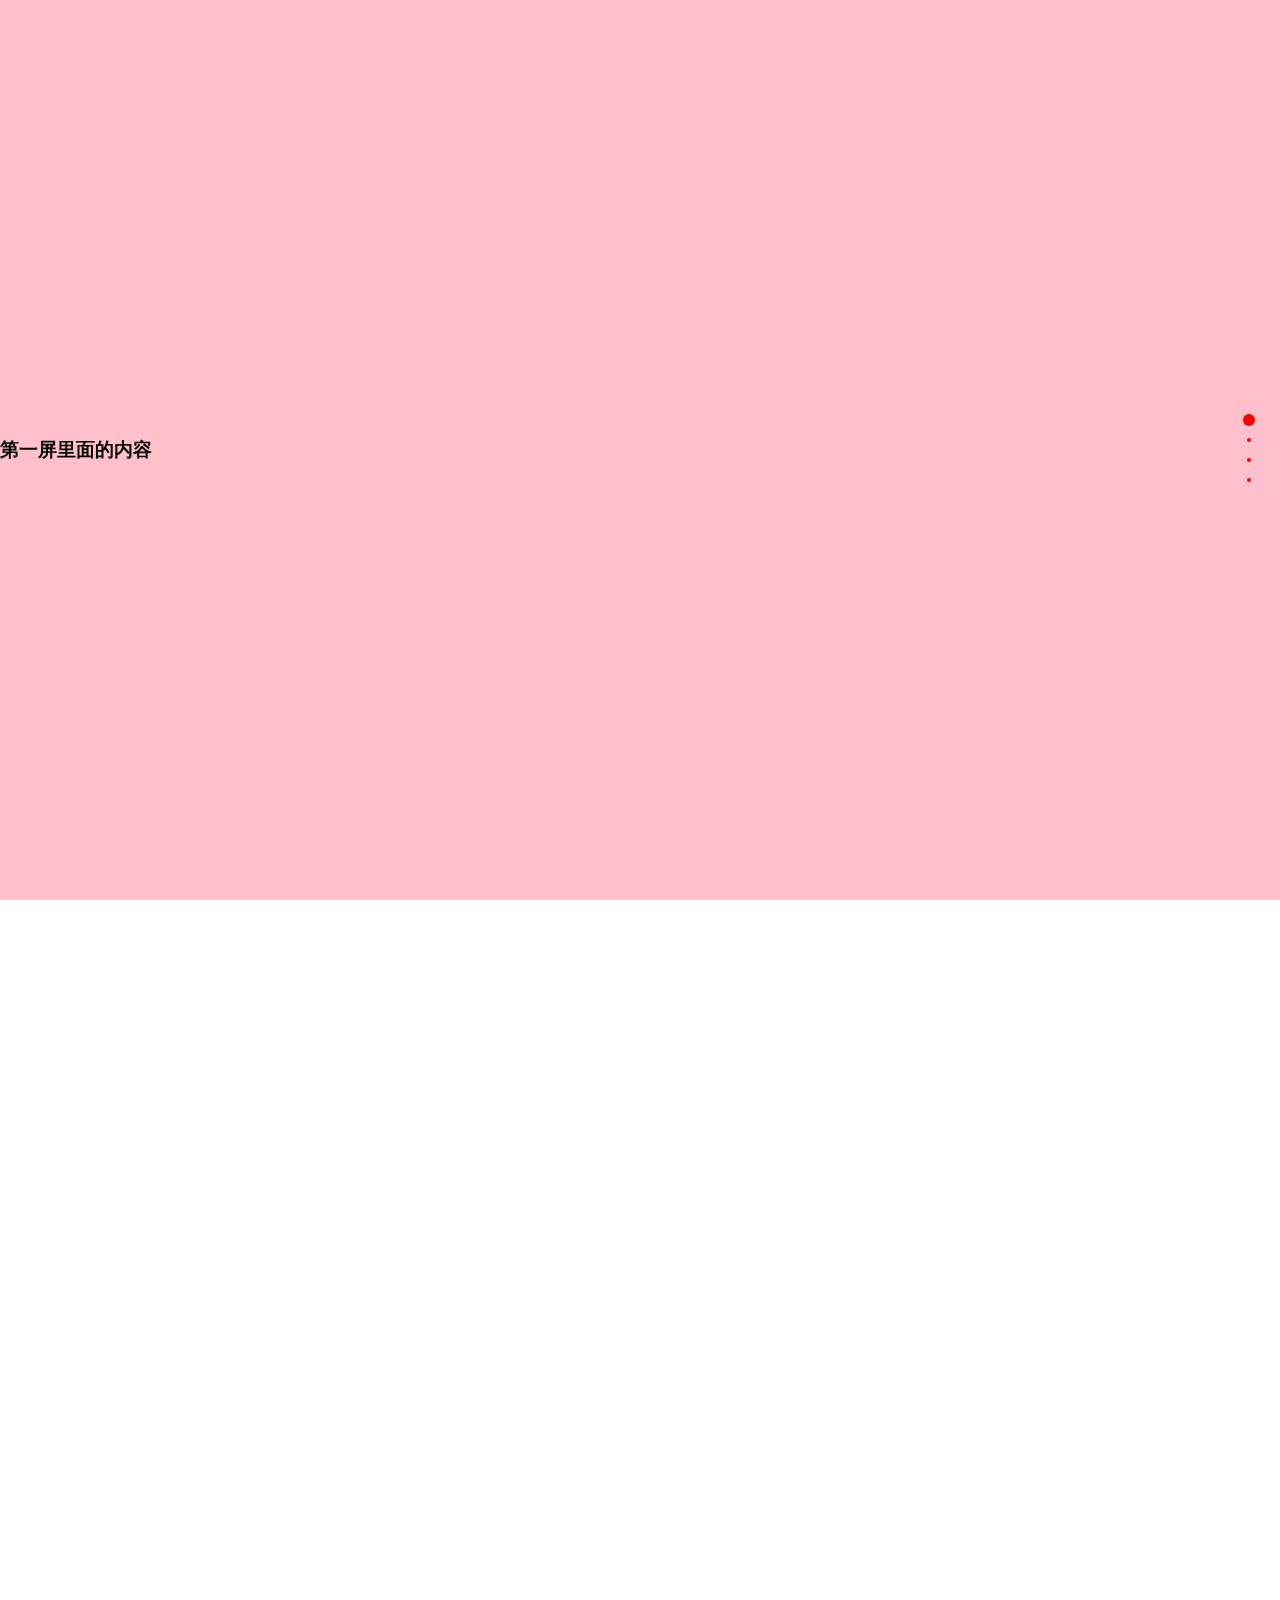
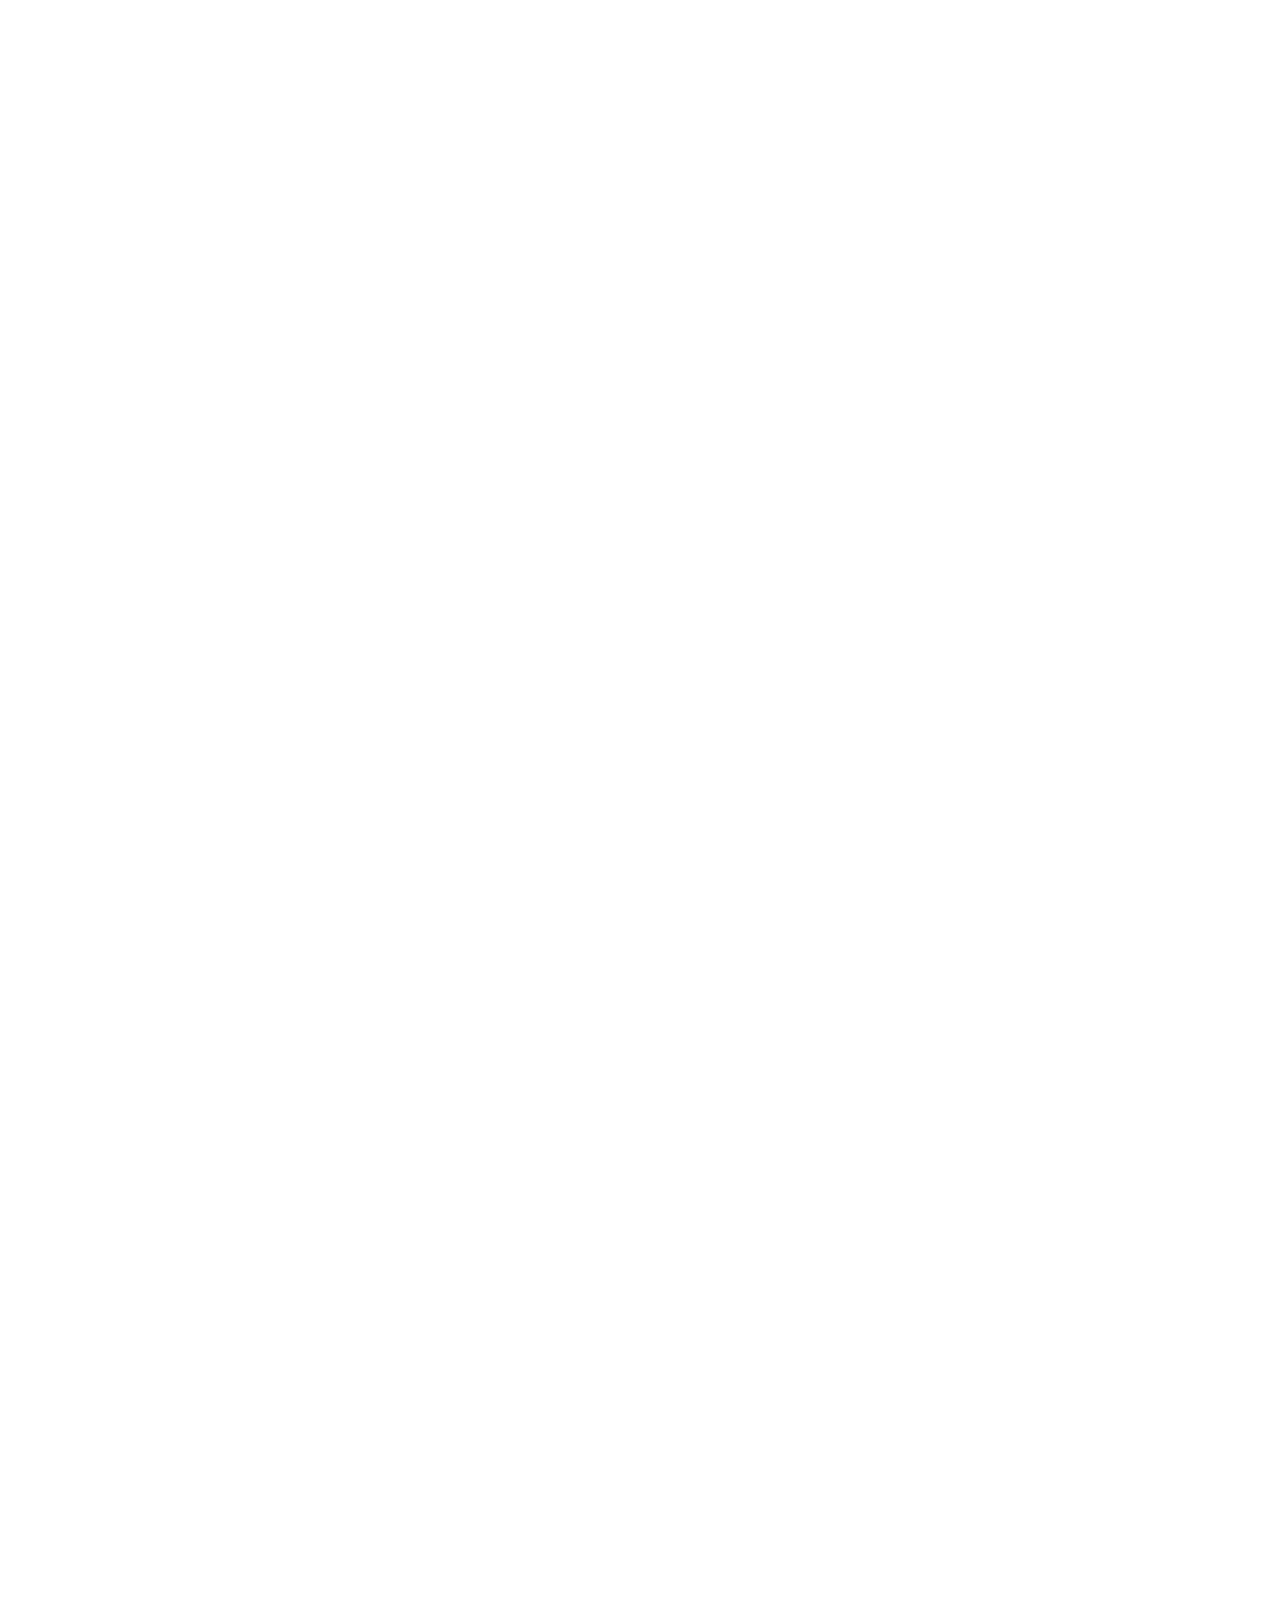
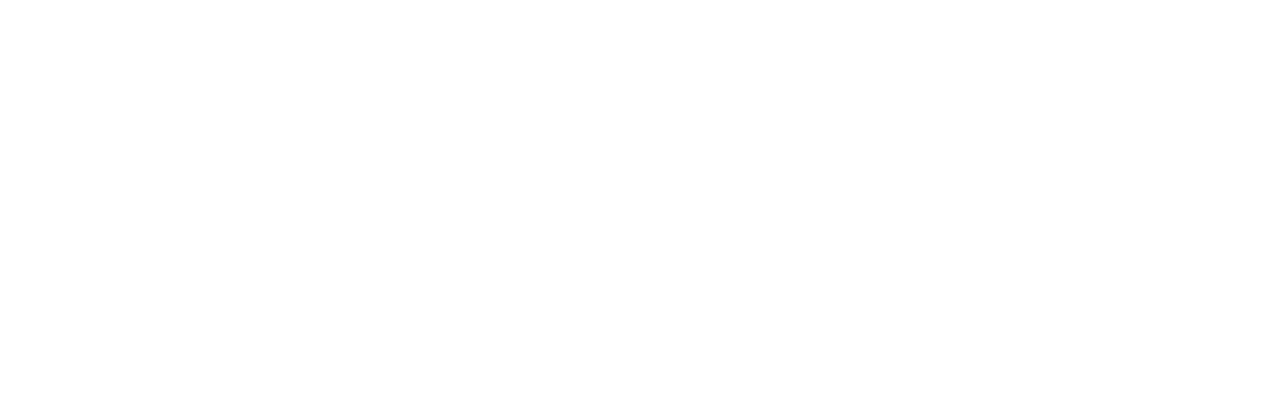
<file: js网页编程/jQuery07-09/10-全屏滚动插件/index.html>
<!DOCTYPE html>
<html lang="en">

<head>
    <meta charset="UTF-8">
    <meta name="viewport" content="width=device-width, initial-scale=1.0">
    <meta http-equiv="X-UA-Compatible" content="ie=edge">
    <title>Document</title>
    <link rel="stylesheet" href="css/fullpage.min.css">
    <style>
        #fp-nav ul li a.active span,
        #fp-nav ul li a span {
            background-color: red!important;
        }
        
        .section1 {
            background: url(http://idowebok.u.qiniudn.com/77/1.jpg) 50%;
        }
        
        .section2 {
            background: url(http://idowebok.u.qiniudn.com/77/2.jpg) 50%;
        }
        
        .section3 {
            background: url(http://idowebok.u.qiniudn.com/77/3.jpg) 50%;
        }
        
        .section4 {
            background: url(http://idowebok.u.qiniudn.com/77/4.jpg) 50%;
        }
    </style>
    <script src="js/jquery.min.js"></script>
    <script src="js/fullpage.min.js"></script>
    <script>
        $(function() {
            $('#dowebok').fullpage({
                sectionsColor: ['pink', '#4BBFC3', '#7BAABE', '#f90'],
                navigation: true

            });
        });
    </script>
</head>

<body>
    <div id="dowebok">
        <div class="section section1">
            <h3>第一屏里面的内容</h3>
        </div>
        <div class="section section2">
            <h3>第二屏</h3>
        </div>
        <div class="section section3">
            <h3>第三屏</h3>
        </div>
        <div class="section section4">
            <h3>第四屏</h3>
        </div>
    </div>
</body>

</html>
</file>
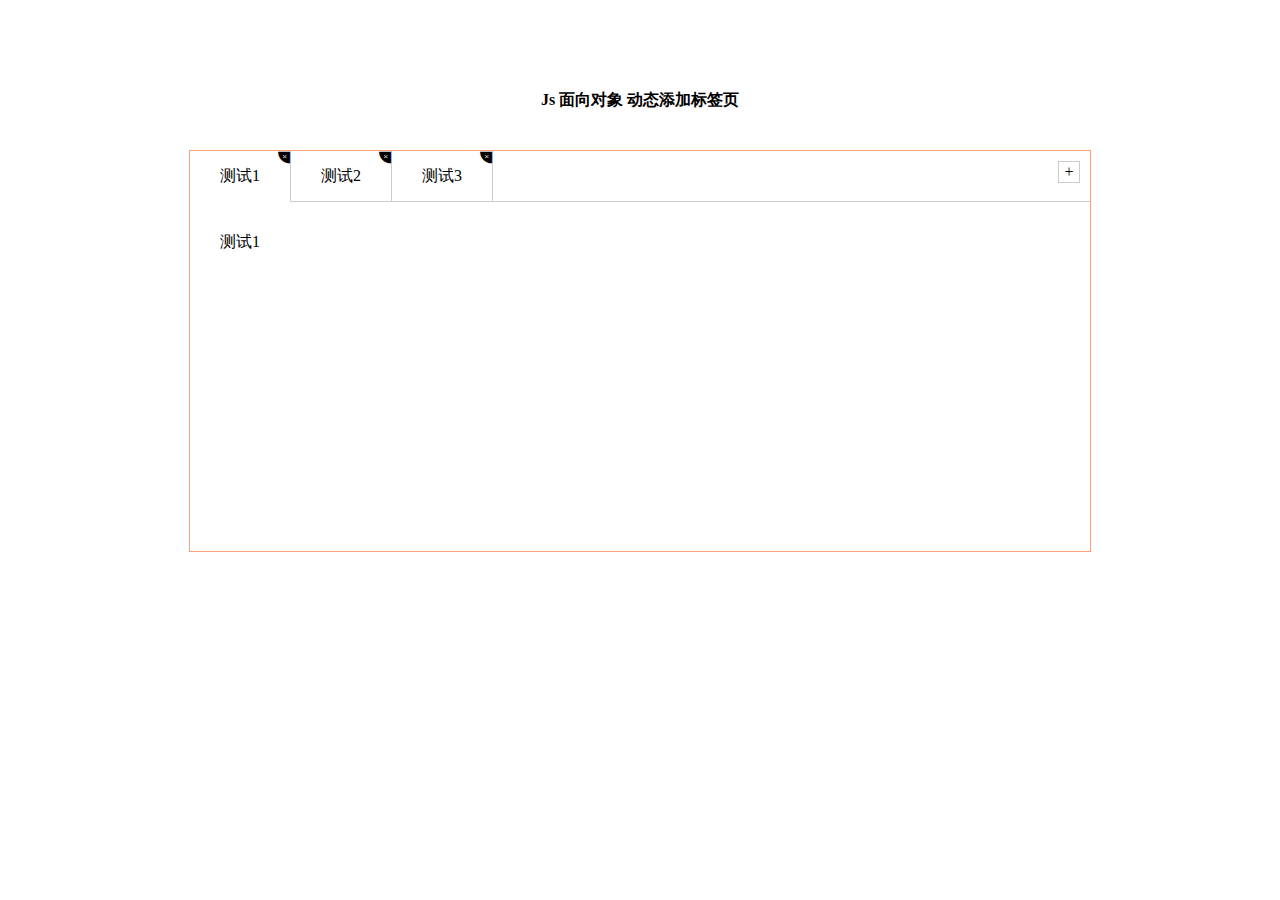
<file: js网页编程/对象编程01/07-面向对象案例/index.html>
<!DOCTYPE html>
<html lang="en">

<head>
    <meta charset="UTF-8">
    <meta name="viewport" content="width=device-width, initial-scale=1.0">
    <meta http-equiv="X-UA-Compatible" content="ie=edge">
    <title>面向对象 Tab</title>
    <link rel="stylesheet" href="./styles/tab.css">
    <link rel="stylesheet" href="./styles/style.css">
</head>

<body>

    <main>
        <h4>
            Js 面向对象 动态添加标签页
        </h4>
        <div class="tabsbox" id="tab">
            <!-- tab 标签 -->
            <nav class="fisrstnav">
                <ul>
                    <li class="liactive"><span>测试1</span><span class="iconfont icon-guanbi"></span></li>
                    <li><span>测试2</span><span class="iconfont icon-guanbi"></span></li>
                    <li><span>测试3</span><span class="iconfont icon-guanbi"></span></li>
                </ul>
                <div class="tabadd">
                    <span>+</span>
                </div>
            </nav>

            <!-- tab 内容 -->
            <div class="tabscon">
                <section class="conactive">测试1</section>
                <section>测试2</section>
                <section>测试3</section>
            </div>
        </div>
    </main>

    <script src="js/tab.js"></script>
</body>

</html>
</file>
<file: js网页编程/2-代码/01-移动端轮播图/css/index.css>
body {
    max-width: 540px;
    min-width: 320px;
    margin: 0 auto;
    font: normal 14px/1.5 Tahoma, "Lucida Grande", Verdana, "Microsoft Yahei", STXihei, hei;
    color: #000;
    background: #f2f2f2;
    overflow-x: hidden;
    -webkit-tap-highlight-color: transparent;
}

ul {
    list-style: none;
    margin: 0;
    padding: 0;
}

a {
    text-decoration: none;
    color: #222;
}

div {
    box-sizing: border-box;
}


/* 搜索模块 */

.search-index {
    display: flex;
    /* 固定定位跟父级没有关系 它以屏幕为准 */
    position: fixed;
    top: 0;
    left: 50%;
    z-index: 999;
    /* 固定的盒子应该有宽度 */
    -webkit-transform: translateX(-50%);
    transform: translateX(-50%);
    width: 100%;
    min-width: 320px;
    max-width: 540px;
    height: 44px;
    /* background-color: pink; */
    background-color: #F6F6F6;
    border-top: 1px solid #ccc;
    border-bottom: 1px solid #ccc;
}

.search {
    position: relative;
    height: 26px;
    line-height: 24px;
    border: 1px solid #ccc;
    flex: 1;
    font-size: 12px;
    color: #666;
    margin: 7px 10px;
    padding-left: 25px;
    border-radius: 5px;
    box-shadow: 0 2px 4px rgba(0, 0, 0, .2);
}

.search::before {
    content: "";
    position: absolute;
    top: 5px;
    left: 5px;
    width: 15px;
    height: 15px;
    background: url(../images/sprite.png) no-repeat -59px -279px;
    background-size: 104px auto;
}

.user {
    width: 44px;
    height: 44px;
    /* background-color: purple; */
    font-size: 12px;
    text-align: center;
    color: #2eaae0;
}

.user::before {
    content: "";
    display: block;
    width: 23px;
    height: 23px;
    background: url(../images/sprite.png) no-repeat -59px -194px;
    background-size: 104px auto;
    margin: 4px auto -2px;
}


/* goBack */

.goBack {
    display: none;
    position: fixed;
    bottom: 50px;
    right: 20px;
    width: 38px;
    height: 38px;
    background: url(../images/back.png) no-repeat;
    background-size: 38px 38px;
}


/* focus */

.focus {
    position: relative;
    padding-top: 44px;
    overflow: hidden;
}

.focus img {
    width: 100%;
}


/* 和pc段不一样 img的父亲是li li的父亲是ul */

.focus ul {
    overflow: hidden;
    width: 500%;
    margin-left: -100%;
    /* 百分比以父亲为单位 默认左对齐 第三张在前面 */
}

.focus ul li {
    float: left;
    width: 20%;
}

.focus ol {
    position: absolute;
    bottom: 5px;
    right: 5px;
    margin: 0;
}

.focus ol li {
    display: inline-block;
    width: 5px;
    height: 5px;
    background-color: #fff;
    list-style: none;
    border-radius: 2px;
    transition: all .3s;
}

.focus ol li.current {
    width: 15px;
}


/* local-nav */

.local-nav {
    display: flex;
    height: 64px;
    margin: 3px 4px;
    background-color: #fff;
    border-radius: 8px;
}

.local-nav li {
    flex: 1;
}

.local-nav a {
    display: flex;
    flex-direction: column;
    /* 侧轴居中对齐 因为是单行 */
    align-items: center;
    font-size: 12px;
}

.local-nav li [class^="local-nav-icon"] {
    width: 32px;
    height: 32px;
    background-color: pink;
    margin-top: 8px;
    background: url(../images/localnav_bg.png) no-repeat 0 0;
    background-size: 32px auto;
}

.local-nav li .local-nav-icon-icon2 {
    background-position: 0 -32px;
}

.local-nav li .local-nav-icon-icon3 {
    background-position: 0 -64px;
}

.local-nav li .local-nav-icon-icon4 {
    background-position: 0 -96px;
}

.local-nav li .local-nav-icon-icon5 {
    background-position: 0 -128px;
}


/* nav */

nav {
    overflow: hidden;
    border-radius: 8px;
    margin: 0 4px 3px;
}

.nav-common {
    display: flex;
    height: 88px;
    background-color: pink;
}

.nav-common:nth-child(2) {
    margin: 3px 0;
}

.nav-items {
    /* 不冲突的 */
    flex: 1;
    display: flex;
    flex-direction: column;
}

.nav-items a {
    flex: 1;
    text-align: center;
    line-height: 44px;
    color: #fff;
    font-size: 14px;
    /* 文字阴影 */
    text-shadow: 1px 1px rgba(0, 0, 0, .2);
}

.nav-items a:nth-child(1) {
    border-bottom: 1px solid #fff;
}

.nav-items:nth-child(1) a {
    border: 0;
    background: url(../images/hotel.png) no-repeat bottom center;
    background-size: 121px auto;
}


/* -n+2就是选择前面两个元素 */

.nav-items:nth-child(-n+2) {
    border-right: 1px solid #fff;
}

.nav-common:nth-child(1) {
    background: -webkit-linear-gradient(left, #FA5A55, #FA994D);
}

.nav-common:nth-child(2) {
    background: -webkit-linear-gradient(left, #4B90ED, #53BCED);
}

.nav-common:nth-child(3) {
    background: -webkit-linear-gradient(left, #34C2A9, #6CD559);
}


/* subnav-entry */

.subnav-entry {
    display: flex;
    border-radius: 8px;
    background-color: #fff;
    margin: 0 4px;
    flex-wrap: wrap;
    padding: 5px 0;
}

.subnav-entry li {
    /* 里面的子盒子可以写 % 相对于父级来说的 */
    flex: 20%;
}

.subnav-entry a {
    display: flex;
    flex-direction: column;
    align-items: center;
}

.subnav-entry-icon {
    width: 28px;
    height: 28px;
    background-color: pink;
    margin-top: 4px;
    background: url(../images/subnav-bg.png) no-repeat;
    background-size: 28px auto;
}


/* sales-box */

.sales-box {
    border-top: 1px solid #bbb;
    background-color: #fff;
    margin: 4px;
}

.sales-hd {
    position: relative;
    height: 44px;
    border-bottom: 1px solid #ccc;
}

.sales-hd h2 {
    position: relative;
    text-indent: -999px;
    overflow: hidden;
}

.sales-hd h2::after {
    position: absolute;
    top: 5px;
    left: 8px;
    content: "";
    width: 79px;
    height: 15px;
    background: url(../images/hot.png) no-repeat 0 -20px;
    background-size: 79px auto;
}

.more {
    position: absolute;
    right: 5px;
    top: 0px;
    background: -webkit-linear-gradient(left, #FF506C, #FF6BC6);
    border-radius: 15px;
    padding: 3px 20px 3px 10px;
    color: #fff;
}

.more::after {
    content: "";
    position: absolute;
    top: 9px;
    right: 9px;
    width: 7px;
    height: 7px;
    border-top: 2px solid #fff;
    border-right: 2px solid #fff;
    transform: rotate(45deg);
}

.row {
    display: flex;
}

.row a {
    flex: 1;
    border-bottom: 1px solid #eee;
}

.row a:nth-child(1) {
    border-right: 1px solid #eee;
}

.row a img {
    width: 100%;
}
</file>
<file: js网页编程/2-代码/04-swiper插件的使用/css/index.css>
body {
    width: 100%;
    min-width: 320px;
    max-width: 640px;
    margin: 0 auto;
    font-size: 14px;
    font-family: -apple-system, Helvetica, sans-serif;
    color: #666;
    line-height: 1.5;
}


/*点击高亮我们需要清除清除  设置为transparent 完成透明*/

* {
    -webkit-tap-highlight-color: transparent;
}


/*在移动端浏览器默认的外观在iOS上加上这个属性才能给按钮和输入框自定义样式*/

input {
    -webkit-appearance: none;
}


/*禁用长按页面时的弹出菜单*/

img,
a {
    -webkit-touch-callout: none;
}

a {
    color: #666;
    text-decoration: none;
}

ul {
    margin: 0;
    padding: 0;
    list-style: none;
}

img {
    vertical-align: middle;
}

div {
    /* css3 盒子模型 */
    box-sizing: border-box;
}

.clearfix:after {
    content: "";
    display: block;
    line-height: 0;
    visibility: hidden;
    height: 0;
    clear: both;
}

.app {
    height: 45px;
}

.app ul li {
    float: left;
    height: 45px;
    line-height: 45px;
    background-color: #333333;
    text-align: center;
    color: #fff;
}

.app ul li:nth-child(1) {
    width: 8%;
}

.app ul li:nth-child(1) img {
    width: 10px;
}

.app ul li:nth-child(2) {
    width: 10%;
}

.app ul li:nth-child(2) img {
    width: 30px;
    vertical-align: middle;
}

.app ul li:nth-child(3) {
    width: 57%;
}

.app ul li:nth-child(4) {
    width: 25%;
    background-color: #F63515;
}


/* 搜索 */

.search-wrap {
    position: fixed;
    overflow: hidden;
    width: 100%;
    height: 44px;
    min-width: 320px;
    max-width: 640px;
    z-index: 9999;
}

.search-btn {
    position: absolute;
    top: 0;
    left: 0;
    width: 40px;
    height: 44px;
}

.search-btn::before {
    content: "";
    display: block;
    width: 20px;
    height: 18px;
    background: url(../images/s-btn.png) no-repeat;
    background-size: 20px 18px;
    margin: 14px 0 0 15px;
}

.search-login {
    position: absolute;
    right: 0;
    top: 0;
    width: 40px;
    height: 44px;
    color: #fff;
    line-height: 44px;
}

.search {
    position: relative;
    height: 30px;
    background-color: #fff;
    margin: 0 50px;
    border-radius: 15px;
    margin-top: 7px;
}

.jd-icon {
    width: 20px;
    height: 15px;
    position: absolute;
    top: 8px;
    left: 13px;
    background: url(../images/jd.png) no-repeat;
    background-size: 20px 15px;
}

.jd-icon::after {
    content: "";
    position: absolute;
    right: -8px;
    top: 0;
    display: block;
    width: 1px;
    height: 15px;
    background-color: #ccc;
}

.sou {
    position: absolute;
    top: 8px;
    left: 50px;
    width: 18px;
    height: 15px;
    background: url(../images/jd-sprites.png) no-repeat -81px 0;
    background-size: 200px auto;
}

.slider img {
    width: 100%;
}


/* 复制swiper css样式 */

.swiper-container {
    width: 100%;
    height: 100%;
}

.swiper-slide {
    text-align: center;
    font-size: 18px;
    background: #fff;
    /* Center slide text vertically */
    display: -webkit-box;
    display: -ms-flexbox;
    display: -webkit-flex;
    display: flex;
    -webkit-box-pack: center;
    -ms-flex-pack: center;
    -webkit-justify-content: center;
    justify-content: center;
    -webkit-box-align: center;
    -ms-flex-align: center;
    -webkit-align-items: center;
    align-items: center;
}

.swiper-pagination-bullet {
    background: #fff!important;
}


/* 品牌日 */

.brand {
    overflow: hidden;
    border-radius: 10px 10px 0 0;
}

.brand div {
    float: left;
    width: 33.33%;
}

.brand div img {
    width: 100%;
}


/* nav */

nav {
    padding-top: 5px;
}

nav a {
    float: left;
    width: 20%;
    text-align: center;
}

nav a img {
    width: 40px;
    margin: 10px 0;
}

nav a span {
    display: block;
}


/* news */

.news {
    margin-top: 20px;
}

.news img {
    width: 100%;
}

.news a {
    float: left;
    box-sizing: border-box;
}

.news a:nth-child(1) {
    width: 50%;
}


/* .news a:nth-child(2),
.news a:nth-child(3),
{
    width: 25%;
} */


/* n+2 就是从从2个往后面选 */

.news a:nth-child(n+2) {
    width: 25%;
    border-left: 1px solid #ccc;
}


/* .news a:nth-child(3) {
    width: 25%;
} */
</file>
<file: js网页编程/2-代码/05-轮播图制作/css/base.css>
﻿/*清除元素默认的内外边距  */
* {
    margin: 0;
    padding: 0
}
/*让所有斜体 不倾斜*/
em,
i {
    font-style: normal;
}
/*去掉列表前面的小点*/
li {
    list-style: none;
}
/*图片没有边框   去掉图片底侧的空白缝隙*/
img {
    border: 0;  /*ie6*/
    vertical-align: middle;
}
/*让button 按钮 变成小手*/
button {
    cursor: pointer;
}
/*取消链接的下划线*/
a {
    color: #666;
    text-decoration: none;
}

a:hover {
    color: #e33333;
}

button,
input {
    font-family: 'Microsoft YaHei', 'Heiti SC', tahoma, arial, 'Hiragino Sans GB', \\5B8B\4F53, sans-serif;
    /*取消轮廓线 蓝色的*/
    outline: none;
}

body {
    background-color: #fff;
    font: 12px/1.5 'Microsoft YaHei', 'Heiti SC', tahoma, arial, 'Hiragino Sans GB', \\5B8B\4F53, sans-serif;
    color: #666
}

.hide,
.none {
    display: none;
}
/*清除浮动*/
.clearfix:after {
    visibility: hidden;
    clear: both;
    display: block;
    content: ".";
    height: 0
}

.clearfix {
    *zoom: 1
}
</file>
<file: js网页编程/2-代码/05-轮播图制作/css/common.css>
/*公共样式*/
.fl {
	float: left;
}
.fr {
	float: right;
}
@font-face {
    font-family: 'icomoon';
    src:  url('../fonts/icomoon.eot?7kkyc2');
    src:  url('../fonts/icomoon.eot?7kkyc2#iefix') format('embedded-opentype'),
    url('../fonts/icomoon.ttf?7kkyc2') format('truetype'),
    url('../fonts/icomoon.woff?7kkyc2') format('woff'),
    url('../fonts/icomoon.svg?7kkyc2#icomoon') format('svg');
  font-weight: normal;
  font-style: normal;
}
.fr .icomoon {
	font-family: 'icomoon';
	font-size: 16px;
	line-height: 26px;
}
/*版心*/
.w {
	width: 1200px;
	margin: 0 auto;
}
.style-red {
	color: #c81623;
}
.spacer {
	width: 1px;
	height: 12px;
	background-color: #666;
	margin: 9px 12px 0;
}
/*顶部快捷导航*/
.shortcut {
	height: 31px;
	background-color: #f1f1f1;
	line-height: 31px;
}
.shortcut li {
	float: left;
}
/*header区域*/
.header {
	position: relative;
	height: 105px;
}
.logo {
	position: absolute;
	top: 25px;
	left: 0;
	width: 175px;
	height: 56px;
}
.logo a {
	display: block;
	/*overflow: hidden;*/
	width: 175px;
	height: 56px;
	background: url(../img/logo.png) no-repeat;
	/*text-indent: -999px;*/
	font-size: 0;
}
.search {
	position: absolute;
	top: 25px;
	left: 348px;
}
.text {
	float: left;
	width: 445px;
	height: 32px;
	border: 2px solid #b1191a;
	padding-left: 10px;
	color: #ccc;
}
.btn {
	float: left;
	width: 82px;
	height: 36px;
	background-color: #b1191a;
	border: 0;
	font-size: 16px;
	color: #fff;
}
.hotwrods {
	position: absolute;
	top: 65px;
	left: 348px;
}
.hotwrods a {
	margin: 0 10px;
}
.shopcar {
	position: absolute;
	top:25px;
	right: 64px;
	width: 138px;
	height: 34px;
	border: 1px solid #dfdfdf;
	background-color: #f7f7f7;
	line-height: 34px;
	text-align: center;
}
.car {
	font-family: 'icomoon';
	color: #da5555;
}
.arrow {
	font-family: 'icomoon';
	margin-left: 5px;
}
.count {
	position: absolute;
	top: -5px;
	/*应该是左侧对齐 文字才能往右走显示*/
	left: 100px;
	background-color: #e60012;
	height: 14px;
	padding: 0 3px;
	line-height: 14px;
	color: #fff;
	/*border-radius: 左上角 右上角  右下角  左下角;*/
	border-radius: 7px 7px 7px 0;
}
/*nav start*/
.nav {
	height: 45px;
	border-bottom: 2px solid #b1191a;
}
.dropdown {
	width: 209px;
	height: 45px;
}
.dropdown .dt {
	height: 100%;
	background-color: #b1191a;
	font-size: 16px;
	color: #fff;
	text-align: center;
	line-height: 45px;
}
.dropdown .dd {
	height: 465px;
	background-color: #c81623;
	margin-top: 2px;
} 

.menu_item:hover {
	background-color: #fff;
}
/*鼠标经过li 里面的 a变颜色*/
.menu_item:hover a {
	color: #c81623;
}

.menu_item {
	height: 31px;
	line-height: 31px;
	margin-left: 1px;
	padding: 0 10px;
	transition: all .5s;
}
.menu_item:hover {
	padding-left: 20px;
}
.menu_item a {
	font-size: 14px;
	color: #fff;
}
.menu_item i {
	float: right;
	font-family: 'icomoon';
	font-size: 18px;
	color: #fff;
}
.navitems {
	margin-left: 10px;
}
.navitems li {
	float: left;
}
.navitems li a {
	display: block;
	height: 45px;
	padding: 0 25px;
	line-height: 45px;
	font-size: 16px;
}
/*footer 部分*/
.footer {
	height: 386px;
	background-color: #f5f5f5;
	padding-top: 30px;
}
.mod_service {
	height: 79px;
	border-bottom: 1px solid #ccc;
}

.mod_service li {
	float: left;
	width: 240px;
	height: 79px;

}
.mod-service-icon {
	/*浮动的盒子 可以直接给大小的 不需要转换*/
	float: left;
	width: 50px;
	height: 50px;
	margin-left: 35px;
	background: url(../img/icons.png) no-repeat;
}
.mod_service_zheng {
	background-position: -253px -3px;	
}
.mod_service_tit {
	float: left;
	margin-left: 5px;
}
.mod_service_tit h5 {
	margin: 5px 0;
}
.mod_service_kuai {
	background-position: -255px -54px;
}
.mod_service_bao {
	background-position: -257px -105px;
}
.mod_help {
	height: 187px;
	border-bottom: 1px solid #ccc;
}
.mod_help_item {
	float: left;
	width: 150px;
	padding: 20px 0 0 50px;
}
.mod_help_item dt {
	height: 25px;
	font-size: 16px;
}
.mod_help_item dd {
	height: 22px;
}
.mod_help_app dt,
.mod_help_app p {
	padding-left: 15px;
}
.mod_help_app img {
	margin: 7px 0;
}
.mod_copyright {
	text-align: center;
}
.mod_copyright_links {
	margin: 20px 0 15px 0;
}
.mod_copyright_info {
	line-height: 18px;
}
</file>
<file: js网页编程/2-代码/05-轮播图制作/css/index.css>
/*这个文件里面放的是 首页的样式*/

.main {
    width: 980px;
    height: 455px;
    margin-left: 219px;
    margin-top: 10px;
}

.focus {
    position: relative;
    width: 721px;
    height: 455px;
    background-color: purple;
    overflow: hidden;
}

.focus ul {
    position: absolute;
    top: 0;
    left: 0;
    width: 600%;
    /* ul 默认和父盒子一样宽  ul宽度是父亲的6倍 */
}

.focus ul li {
    float: left;
}


/* ul 和 a 都有定位 他们有层级的关系 */

.arrow-l,
.arrow-r {
    display: none;
    position: absolute;
    top: 50%;
    margin-top: -20px;
    width: 24px;
    height: 40px;
    background: rgba(0, 0, 0, .3);
    text-align: center;
    line-height: 40px;
    color: #fff;
    font-family: 'icomoon';
    font-size: 18px;
    z-index: 2;
}

.arrow-r {
    right: 0;
}

.circle {
    position: absolute;
    bottom: 10px;
    left: 50px;
}

.circle li {
    float: left;
    width: 8px;
    height: 8px;
    /*background-color: #fff;*/
    border: 2px solid rgba(255, 255, 255, 0.5);
    margin: 0 3px;
    border-radius: 50%;
    /*鼠标经过显示小手*/
    cursor: pointer;
}

.current {
    background-color: #fff;
}

.newsflash {
    width: 250px;
    height: 455px;
}

.news {
    height: 163px;
    border: 1px solid #ccc;
}

.news-hd {
    height: 32px;
    /*dotted 点线  dashed  虚线*/
    border-bottom: 1px dotted #ccc;
    padding: 0 15px;
    font-size: 14px;
    line-height: 32px;
}

.news-hd a {
    float: right;
    font-size: 12px;
    font-family: 'icomoon';
}

.news-bd {
    padding: 10px 0 0 15px;
}

.news-bd li {
    height: 23px;
}

.lifeservice {
    overflow: hidden;
    height: 208px;
    border: 1px solid #ccc;
    border-top: none;
}

.lifeservice ul {
    width: 252px;
}

.lifeservice li {
    position: relative;
    float: left;
    width: 62px;
    height: 70px;
    border-right: 1px solid #ccc;
    border-bottom: 1px solid #ccc;
}

.lifeservice li a {
    display: block;
    /* overflow: hidden; 解决i 引起的 外边距塌陷合并的问题*/
    overflow: hidden;
    height: 100%;
}

.lifeservice li p {
    text-align: center;
}

.hot {
    position: absolute;
    right: 0;
    top: 0;
    width: 12px;
    height: 15px;
    background: url(../img/jian.jpg) no-repeat;
}

.service_ico {
    display: block;
    width: 24px;
    height: 24px;
    background: url(../img/icons.png) no-repeat;
    margin: 10px auto;
}

.service_ico_huafei {
    background-position: -17px -16px;
}

.service_ico_feiji {
    width: 26px;
    background-position: -78px -16px;
}

.bargain {
    height: 75px;
    margin-top: 5px;
}


/*推荐模块*/

.recommend {
    height: 163px;
    margin-top: 10px;
}

.recom-hd {
    width: 200px;
    height: 163px;
    background-color: #5c5251;
    text-align: center;
}

.recom-hd img {
    margin: 30px 0 10px 0;
}

.recom-hd h3 {
    font-size: 18px;
    color: #fff;
    font-weight: normal;
}

.recom-bd {
    width: 1000px;
    height: 163px;
    background-color: #ebebeb;
}

.recom-bd li {
    float: left;
    width: 249px;
    height: 145px;
    border-right: 1px solid #ccc;
    margin-top: 10px;
}

.recom-bd .last {
    border-right: 0;
}


/*floor 楼层区*/

.box-hd {
    height: 30px;
    border-bottom: 2px solid #c81623;
    margin-top: 25px;
}

.box-hd h3 {
    float: left;
    font-size: 18px;
    color: #c81623;
}

.tab-list {
    float: right;
    line-height: 30px;
}

.tab-list li {
    float: left;
}

.tab-list li a {
    margin: 0 15px;
}

.box-bd {
    height: 360px;
}

.w209 {
    width: 209px;
    background-color: #f9f9f9;
}

.w329 {
    width: 329px;
}

.w219 {
    width: 219px;
    border-right: 1px solid #ccc;
}

.w220 {
    width: 220px;
    border-right: 1px solid #ccc;
}

.tab-con li {
    float: left;
    height: 360px;
}

.tab-con-item {
    border-bottom: 1px solid #ccc;
}

.tab-con-list {
    overflow: hidden;
    margin-bottom: 15px;
}

.tab-con-list li {
    width: 86px;
    height: 32px;
    line-height: 32px;
    border-bottom: 1px solid #ccc;
    margin-left: 10px;
    text-align: center;
}

.box-bd li {
    overflow: hidden;
}

.box-bd img {
    /*过渡写到本身上， 谁做动画，给谁加*/
    transition: all .2s;
}


/*我们鼠标经过图片 往右走 8px*/

.box-bd img:hover {
    margin-left: 8px;
}


/*电梯导航*/

.fixedtool {
    position: fixed;
    top: 100px;
    left: 50%;
    margin-left: -676px;
    width: 66px;
    background-color: #fff;
}

.fixedtool li {
    height: 32px;
    line-height: 32px;
    text-align: center;
    font-size: 12px;
    border-bottom: 1px solid #ccc;
    cursor: pointer;
}

.fixedtool .current {
    background-color: #c81623;
    color: #fff;
}
</file>
<file: js网页编程/2-代码/07-阿里百秀轮播图/css/index.css>
ul {
    list-style-type: none;
    margin: 0;
    padding: 0;
}

a {
    color: #666;
    text-decoration: none;
}

a:hover {
    text-decoration: none;
}

body {
    background-color: #f5f5f5;
}

.container {
    background-color: #fff;
}


/* 修改container的最大宽度为 1280 根据设计稿来走的 */

@media screen and (min-width: 1280px) {
    .container {
        width: 1280px;
    }
}


/* header */

header {
    padding-left: 0!important;
}

.logo {
    background-color: #429ad9;
}

.logo img {
    display: block;
    /* width: 100%; */
    /* logo图片不需要缩放 */
    max-width: 100%;
    margin: 0 auto;
}


/* 1.我们如果进入了超小屏幕下  logo里面的图片就隐藏起来 */


/* 2. 我们事先准备好一个盒子 在logo里面，它平时是隐藏起来的，只有在超小屏幕下显示 */

.logo span {
    display: block;
    height: 50px;
    line-height: 50px;
    color: #fff;
    font-size: 18px;
    text-align: center;
}

.nav {
    background-color: #eee;
    border-bottom: 1px solid #ccc;
}

.nav a {
    display: block;
    height: 50px;
    line-height: 50px;
    padding-left: 30px;
    font-size: 16px;
}

.nav a:hover {
    background-color: #fff;
    color: #333;
}

.nav a::before {
    vertical-align: middle;
    padding-right: 5px;
}


/* 当我们进入 小屏幕 还有 超小屏幕的时候 我们 nav 里面的li 浮动起来 并且宽度为 20%  */

@media screen and (max-width: 991px) {
    .nav li {
        float: left;
        width: 20%;
    }
    article {
        margin-top: 10px;
    }
}


/* 当我们进入 超小屏幕的时候 我们 nav 文字会变成14px  */

@media screen and (max-width: 767px) {
    .nav li a {
        font-size: 14px;
        padding-left: 3px;
    }
    /* 当我们处于超小屏幕 news 第一个li 宽度为 100%  剩下的小li  各 50% */
    .news li:nth-child(1) {
        width: 100%!important;
    }
    .news li {
        width: 50%!important;
    }
    .publish h3 {
        font-size: 14px;
    }
}


/* >子代选择器 只选亲儿子 */

.news li>a {
    position: relative;
    display: block;
    width: 100%;
    height: 100%;
}

.news li {
    float: left;
    width: 25%;
    height: 128px;
    padding-right: 10px;
    margin-bottom: 10px;
}

.news li:nth-child(1) {
    width: 50%;
    height: 266px;
}

.carousel,
.carousel img {
    width: 100%;
    height: 266px!important;
}

.news li:nth-child(1) p {
    line-height: 41px;
    font-size: 20px;
    padding: 0 10px;
}

.news li a img {
    width: 100%;
    height: 100%;
}

.carousel-caption {
    line-height: 41px;
    font-size: 16px!important;
    padding: 0!important;
}

.news li a p,
.carousel-caption {
    position: absolute;
    bottom: 0;
    left: 0;
    width: 100%;
    height: 41px;
    padding: 5px 10px;
    margin-bottom: 0;
    background: rgba(0, 0, 0, .5);
    font-size: 12px;
    color: #fff;
}

.publish {
    border-top: 1px solid #ccc;
}

.publish .row {
    border-bottom: 1px solid #ccc;
    padding: 10px 0;
}

.pic {
    margin-top: 10px;
}

.pic img {
    width: 100%;
}

.banner img {
    width: 100%;
}

.hot {
    display: block;
    margin-top: 20px;
    padding: 0 20px 20px;
    border: 1px solid #ccc;
}

.hot span {
    border-radius: 0;
    margin-bottom: 20px;
}

.hot p {
    font-size: 12px;
}
</file>
<file: js网页编程/jquery05-06/02-购物车/css/base.css>
﻿/*清除元素默认的内外边距  */
* {
    margin: 0;
    padding: 0
}
/*让所有斜体 不倾斜*/
em,
i {
    font-style: normal;
}
/*去掉列表前面的小点*/
li {
    list-style: none;
}
/*图片没有边框   去掉图片底侧的空白缝隙*/
img {
    border: 0;  /*ie6*/
    vertical-align: middle;
}
/*让button 按钮 变成小手*/
button {
    cursor: pointer;
}
/*取消链接的下划线*/
a {
    color: #666;
    text-decoration: none;
}

a:hover {
    color: #e33333;
}

button,
input {
    font-family: 'Microsoft YaHei', 'Heiti SC', tahoma, arial, 'Hiragino Sans GB', \\5B8B\4F53, sans-serif;
    /*取消轮廓线 蓝色的*/
    outline: none;
}

body {
    background-color: #fff;
    font: 12px/1.5 'Microsoft YaHei', 'Heiti SC', tahoma, arial, 'Hiragino Sans GB', \\5B8B\4F53, sans-serif;
    color: #666
}

.hide,
.none {
    display: none;
}
/*清除浮动*/
.clearfix:after {
    visibility: hidden;
    clear: both;
    display: block;
    content: ".";
    height: 0
}

.clearfix {
    *zoom: 1
}
</file>
<file: js网页编程/jquery05-06/02-购物车/css/common.css>
/*公共样式*/

.fl {
    float: left;
}

.fr {
    float: right;
}

@font-face {
    font-family: 'icomoon';
    src: url('../fonts/icomoon.eot?7kkyc2');
    src: url('../fonts/icomoon.eot?7kkyc2#iefix') format('embedded-opentype'), url('../fonts/icomoon.ttf?7kkyc2') format('truetype'), url('../fonts/icomoon.woff?7kkyc2') format('woff'), url('../fonts/icomoon.svg?7kkyc2#icomoon') format('svg');
    font-weight: normal;
    font-style: normal;
}

.fr .icomoon {
    font-family: 'icomoon';
    font-size: 16px;
    line-height: 26px;
}


/*版心*/

.w {
    width: 1200px;
    margin: 0 auto;
}

.style-red {
    color: #c81623;
}

.spacer {
    width: 1px;
    height: 12px;
    background-color: #666;
    margin: 9px 12px 0;
}


/*顶部快捷导航*/

.shortcut {
    height: 31px;
    background-color: #f1f1f1;
    line-height: 31px;
}

.shortcut li {
    float: left;
}


/*header区域*/

.header {
    position: relative;
    height: 105px;
}

.logo {
    position: absolute;
    top: 25px;
    left: 0;
    width: 175px;
    height: 56px;
}

.logo a {
    display: block;
    /*overflow: hidden;*/
    width: 175px;
    height: 56px;
    background: url(../img/logo.png) no-repeat;
    /*text-indent: -999px;*/
    font-size: 0;
}

.search {
    position: absolute;
    top: 25px;
    left: 348px;
}

.text {
    float: left;
    width: 445px;
    height: 32px;
    border: 2px solid #b1191a;
    padding-left: 10px;
    color: #ccc;
}

.btn {
    float: left;
    width: 82px;
    height: 36px;
    background-color: #b1191a;
    border: 0;
    font-size: 16px;
    color: #fff;
}

.hotwrods {
    position: absolute;
    top: 65px;
    left: 348px;
}

.hotwrods a {
    margin: 0 10px;
}

.shopcar {
    position: absolute;
    top: 25px;
    right: 64px;
    width: 138px;
    height: 34px;
    border: 1px solid #dfdfdf;
    background-color: #f7f7f7;
    line-height: 34px;
    text-align: center;
}

.car {
    font-family: 'icomoon';
    color: #da5555;
}

.arrow {
    font-family: 'icomoon';
    margin-left: 5px;
}

.count {
    position: absolute;
    top: -5px;
    /*应该是左侧对齐 文字才能往右走显示*/
    left: 100px;
    background-color: #e60012;
    height: 14px;
    padding: 0 3px;
    line-height: 14px;
    color: #fff;
    /*border-radius: 左上角 右上角  右下角  左下角;*/
    border-radius: 7px 7px 7px 0;
}


/*nav start*/

.nav {
    height: 45px;
    border-bottom: 2px solid #b1191a;
}

.dropdown {
    width: 209px;
    height: 45px;
}

.dropdown .dt {
    height: 100%;
    background-color: #b1191a;
    font-size: 16px;
    color: #fff;
    text-align: center;
    line-height: 45px;
}

.dropdown .dd {
    height: 465px;
    background-color: #c81623;
    margin-top: 2px;
}

.menu_item:hover {
    background-color: #fff;
}


/*鼠标经过li 里面的 a变颜色*/

.menu_item:hover a {
    color: #c81623;
}

.menu_item {
    height: 31px;
    line-height: 31px;
    margin-left: 1px;
    padding: 0 10px;
    transition: all .5s;
}

.menu_item:hover {
    padding-left: 20px;
}

.menu_item a {
    font-size: 14px;
    color: #fff;
}

.menu_item i {
    float: right;
    font-family: 'icomoon';
    font-size: 18px;
    color: #fff;
}

.navitems {
    margin-left: 10px;
}

.navitems li {
    float: left;
}

.navitems li a {
    display: block;
    height: 45px;
    padding: 0 25px;
    line-height: 45px;
    font-size: 16px;
}


/*footer 部分*/

.footer {
    height: 386px;
    background-color: #f5f5f5;
    padding-top: 30px;
}

.mod_service {
    height: 79px;
    border-bottom: 1px solid #ccc;
}

.mod_service li {
    float: left;
    width: 240px;
    height: 79px;
}

.mod-service-icon {
    /*浮动的盒子 可以直接给大小的 不需要转换*/
    float: left;
    width: 50px;
    height: 50px;
    margin-left: 35px;
    background: url(../img/icons.png) no-repeat;
}

.mod_service_zheng {
    background-position: -253px -3px;
}

.mod_service_tit {
    float: left;
    margin-left: 5px;
}

.mod_service_tit h5 {
    margin: 5px 0;
}

.mod_service_kuai {
    background-position: -255px -54px;
}

.mod_service_bao {
    background-position: -257px -105px;
}

.mod_help {
    height: 187px;
    border-bottom: 1px solid #ccc;
}

.mod_help_item {
    float: left;
    width: 150px;
    padding: 20px 0 0 50px;
}

.mod_help_item dt {
    height: 25px;
    font-size: 16px;
}

.mod_help_item dd {
    height: 22px;
}

.mod_help_app dt,
.mod_help_app p {
    padding-left: 15px;
}

.mod_help_app img {
    margin: 7px 0;
}

.mod_copyright {
    text-align: center;
}

.mod_copyright_links {
    margin: 20px 0 15px 0;
}

.mod_copyright_info {
    line-height: 18px;
}
</file>
<file: js网页编程/jquery05-06/02-购物车/css/car.css>
.car-header {
    padding: 20px 0;
}

.car-logo img {
    vertical-align: middle;
}

.car-logo b {
    font-size: 20px;
    margin-top: 20px;
    margin-left: 10px;
}

.cart-filter-bar {
    font-size: 16px;
    color: #E2231A;
    font-weight: 700;
}

.cart-filter-bar em {
    padding: 5px;
    border-bottom: 1px solid #E2231A;
}

.cart-thead {
    height: 32px;
    line-height: 32px;
    margin: 5px 0 10px;
    padding: 5px 0;
    background: #f3f3f3;
    border: 1px solid #e9e9e9;
    border-top: 0;
    position: relative;
}

.cart-thead>div,
.cart-item>div {
    float: left;
}

.t-checkbox,
.p-checkbox {
    height: 18px;
    line-height: 18px;
    padding-top: 7px;
    width: 122px;
    padding-left: 11px;
}

.t-goods {
    width: 400px;
}

.t-price {
    width: 120px;
    padding-right: 40px;
    text-align: right;
}

.t-num {
    width: 150px;
    text-align: center;
}

.t-sum {
    width: 100px;
    text-align: right;
}

.t-action {
    width: 130px;
    text-align: right;
}

.cart-item {
    height: 160px;
    border-style: solid;
    border-width: 2px 1px 1px;
    border-color: #aaa #f1f1f1 #f1f1f1;
    background: #fff;
    padding-top: 14px;
    margin: 15px 0;
}

.check-cart-item {
    background: #fff4e8;
}

.p-checkbox {
    width: 50px;
}

.p-goods {
    margin-top: 8px;
    width: 565px;
}

.p-img {
    float: left;
    border: 1px solid #ccc;
    padding: 5px;
}

.p-msg {
    float: left;
    width: 210px;
    margin: 0 10px;
}

.p-price {
    width: 110px;
}

.quantity-form {
    width: 80px;
    height: 22px;
}

.p-num {
    width: 170px;
}

.decrement,
.increment {
    float: left;
    border: 1px solid #cacbcb;
    height: 18px;
    line-height: 18px;
    padding: 1px 0;
    width: 16px;
    text-align: center;
    color: #666;
    margin: 0;
    background: #fff;
    margin-left: -1px;
}

.itxt {
    float: left;
    border: 1px solid #cacbcb;
    width: 42px;
    height: 18px;
    line-height: 18px;
    text-align: center;
    padding: 1px;
    margin: 0;
    margin-left: -1px;
    font-size: 12px;
    font-family: verdana;
    color: #333;
    -webkit-appearance: none;
}

.p-sum {
    font-weight: 700;
    width: 145px;
}


/* 结算模块 */

.cart-floatbar {
    height: 50px;
    border: 1px solid #f0f0f0;
    background: #fff;
    position: relative;
    margin-bottom: 50px;
    line-height: 50px;
}

.select-all {
    float: left;
    height: 18px;
    line-height: 18px;
    padding: 16px 0 16px 9px;
    white-space: nowrap;
}

.select-all input {
    vertical-align: middle;
    display: inline-block;
    margin-right: 5px;
}

.operation {
    float: left;
    width: 200px;
    margin-left: 40px;
}

.clear-all {
    font-weight: 700;
    margin: 0 20px;
}

.toolbar-right {
    float: right;
}

.amount-sum {
    float: left;
}

.amount-sum em {
    font-weight: 700;
    color: #E2231A;
    padding: 0 3px;
}

.price-sum {
    float: left;
    margin: 0 15px;
}

.price-sum em {
    font-size: 16px;
    color: #E2231A;
    font-weight: 700;
}

.btn-area {
    font-weight: 700;
    width: 94px;
    height: 52px;
    line-height: 52px;
    color: #fff;
    text-align: center;
    font-size: 18px;
    font-family: "Microsoft YaHei";
    background: #e54346;
    overflow: hidden;
}
</file>
<file: js网页编程/jQuery07-09/09-图片懒加载/css/base.css>
﻿/*清除元素默认的内外边距  */
* {
    margin: 0;
    padding: 0
}
/*让所有斜体 不倾斜*/
em,
i {
    font-style: normal;
}
/*去掉列表前面的小点*/
li {
    list-style: none;
}
/*图片没有边框   去掉图片底侧的空白缝隙*/
img {
    border: 0;  /*ie6*/
    vertical-align: middle;
}
/*让button 按钮 变成小手*/
button {
    cursor: pointer;
}
/*取消链接的下划线*/
a {
    color: #666;
    text-decoration: none;
}

a:hover {
    color: #e33333;
}

button,
input {
    font-family: 'Microsoft YaHei', 'Heiti SC', tahoma, arial, 'Hiragino Sans GB', \\5B8B\4F53, sans-serif;
    /*取消轮廓线 蓝色的*/
    outline: none;
}

body {
    background-color: #fff;
    font: 12px/1.5 'Microsoft YaHei', 'Heiti SC', tahoma, arial, 'Hiragino Sans GB', \\5B8B\4F53, sans-serif;
    color: #666
}

.hide,
.none {
    display: none;
}
/*清除浮动*/
.clearfix:after {
    visibility: hidden;
    clear: both;
    display: block;
    content: ".";
    height: 0
}

.clearfix {
    *zoom: 1
}
</file>
<file: js网页编程/jQuery07-09/09-图片懒加载/css/common.css>
/*公共样式*/
.fl {
	float: left;
}
.fr {
	float: right;
}
@font-face {
    font-family: 'icomoon';
    src:  url('../fonts/icomoon.eot?7kkyc2');
    src:  url('../fonts/icomoon.eot?7kkyc2#iefix') format('embedded-opentype'),
    url('../fonts/icomoon.ttf?7kkyc2') format('truetype'),
    url('../fonts/icomoon.woff?7kkyc2') format('woff'),
    url('../fonts/icomoon.svg?7kkyc2#icomoon') format('svg');
  font-weight: normal;
  font-style: normal;
}
.fr .icomoon {
	font-family: 'icomoon';
	font-size: 16px;
	line-height: 26px;
}
/*版心*/
.w {
	width: 1200px;
	margin: 0 auto;
}
.style-red {
	color: #c81623;
}
.spacer {
	width: 1px;
	height: 12px;
	background-color: #666;
	margin: 9px 12px 0;
}
/*顶部快捷导航*/
.shortcut {
	height: 31px;
	background-color: #f1f1f1;
	line-height: 31px;
}
.shortcut li {
	float: left;
}
/*header区域*/
.header {
	position: relative;
	height: 105px;
}
.logo {
	position: absolute;
	top: 25px;
	left: 0;
	width: 175px;
	height: 56px;
}
.logo a {
	display: block;
	/*overflow: hidden;*/
	width: 175px;
	height: 56px;
	background: url(../img/logo.png) no-repeat;
	/*text-indent: -999px;*/
	font-size: 0;
}
.search {
	position: absolute;
	top: 25px;
	left: 348px;
}
.text {
	float: left;
	width: 445px;
	height: 32px;
	border: 2px solid #b1191a;
	padding-left: 10px;
	color: #ccc;
}
.btn {
	float: left;
	width: 82px;
	height: 36px;
	background-color: #b1191a;
	border: 0;
	font-size: 16px;
	color: #fff;
}
.hotwrods {
	position: absolute;
	top: 65px;
	left: 348px;
}
.hotwrods a {
	margin: 0 10px;
}
.shopcar {
	position: absolute;
	top:25px;
	right: 64px;
	width: 138px;
	height: 34px;
	border: 1px solid #dfdfdf;
	background-color: #f7f7f7;
	line-height: 34px;
	text-align: center;
}
.car {
	font-family: 'icomoon';
	color: #da5555;
}
.arrow {
	font-family: 'icomoon';
	margin-left: 5px;
}
.count {
	position: absolute;
	top: -5px;
	/*应该是左侧对齐 文字才能往右走显示*/
	left: 100px;
	background-color: #e60012;
	height: 14px;
	padding: 0 3px;
	line-height: 14px;
	color: #fff;
	/*border-radius: 左上角 右上角  右下角  左下角;*/
	border-radius: 7px 7px 7px 0;
}
/*nav start*/
.nav {
	height: 45px;
	border-bottom: 2px solid #b1191a;
}
.dropdown {
	width: 209px;
	height: 45px;
}
.dropdown .dt {
	height: 100%;
	background-color: #b1191a;
	font-size: 16px;
	color: #fff;
	text-align: center;
	line-height: 45px;
}
.dropdown .dd {
	height: 465px;
	background-color: #c81623;
	margin-top: 2px;
} 

.menu_item:hover {
	background-color: #fff;
}
/*鼠标经过li 里面的 a变颜色*/
.menu_item:hover a {
	color: #c81623;
}

.menu_item {
	height: 31px;
	line-height: 31px;
	margin-left: 1px;
	padding: 0 10px;
	transition: all .5s;
}
.menu_item:hover {
	padding-left: 20px;
}
.menu_item a {
	font-size: 14px;
	color: #fff;
}
.menu_item i {
	float: right;
	font-family: 'icomoon';
	font-size: 18px;
	color: #fff;
}
.navitems {
	margin-left: 10px;
}
.navitems li {
	float: left;
}
.navitems li a {
	display: block;
	height: 45px;
	padding: 0 25px;
	line-height: 45px;
	font-size: 16px;
}
/*footer 部分*/
.footer {
	height: 386px;
	background-color: #f5f5f5;
	padding-top: 30px;
}
.mod_service {
	height: 79px;
	border-bottom: 1px solid #ccc;
}

.mod_service li {
	float: left;
	width: 240px;
	height: 79px;

}
.mod-service-icon {
	/*浮动的盒子 可以直接给大小的 不需要转换*/
	float: left;
	width: 50px;
	height: 50px;
	margin-left: 35px;
	background: url(../img/icons.png) no-repeat;
}
.mod_service_zheng {
	background-position: -253px -3px;	
}
.mod_service_tit {
	float: left;
	margin-left: 5px;
}
.mod_service_tit h5 {
	margin: 5px 0;
}
.mod_service_kuai {
	background-position: -255px -54px;
}
.mod_service_bao {
	background-position: -257px -105px;
}
.mod_help {
	height: 187px;
	border-bottom: 1px solid #ccc;
}
.mod_help_item {
	float: left;
	width: 150px;
	padding: 20px 0 0 50px;
}
.mod_help_item dt {
	height: 25px;
	font-size: 16px;
}
.mod_help_item dd {
	height: 22px;
}
.mod_help_app dt,
.mod_help_app p {
	padding-left: 15px;
}
.mod_help_app img {
	margin: 7px 0;
}
.mod_copyright {
	text-align: center;
}
.mod_copyright_links {
	margin: 20px 0 15px 0;
}
.mod_copyright_info {
	line-height: 18px;
}
</file>
<file: js网页编程/jQuery07-09/09-图片懒加载/css/index.css>
/*这个文件里面放的是 首页的样式*/

.main {
    width: 980px;
    height: 455px;
    margin-left: 219px;
    margin-top: 10px;
}

.focus {
    position: relative;
    width: 721px;
    height: 455px;
    background-color: purple;
    overflow: hidden;
}

.focus ul {
    position: absolute;
    top: 0;
    left: 0;
    width: 600%;
}

.focus ul li {
    float: left;
}

.arrow-l,
.arrow-r {
    display: none;
    position: absolute;
    top: 50%;
    margin-top: -20px;
    width: 24px;
    height: 40px;
    background: rgba(0, 0, 0, .3);
    text-align: center;
    line-height: 40px;
    color: #fff;
    font-family: 'icomoon';
    font-size: 18px;
    z-index: 2;
}

.arrow-r {
    right: 0;
}

.circle {
    position: absolute;
    bottom: 10px;
    left: 50px;
}

.circle li {
    float: left;
    width: 8px;
    height: 8px;
    /*background-color: #fff;*/
    border: 2px solid rgba(255, 255, 255, 0.5);
    margin: 0 3px;
    border-radius: 50%;
    /*鼠标经过显示小手*/
    cursor: pointer;
}

.current {
    background-color: #fff;
}

.newsflash {
    width: 250px;
    height: 455px;
}

.news {
    height: 163px;
    border: 1px solid #ccc;
}

.news-hd {
    height: 32px;
    /*dotted 点线  dashed  虚线*/
    border-bottom: 1px dotted #ccc;
    padding: 0 15px;
    font-size: 14px;
    line-height: 32px;
}

.news-hd a {
    float: right;
    font-size: 12px;
    font-family: 'icomoon';
}

.news-bd {
    padding: 10px 0 0 15px;
}

.news-bd li {
    height: 23px;
}

.lifeservice {
    overflow: hidden;
    height: 208px;
    border: 1px solid #ccc;
    border-top: none;
}

.lifeservice ul {
    width: 252px;
}

.lifeservice li {
    position: relative;
    float: left;
    width: 62px;
    height: 70px;
    border-right: 1px solid #ccc;
    border-bottom: 1px solid #ccc;
}

.lifeservice li a {
    display: block;
    /* overflow: hidden; 解决i 引起的 外边距塌陷合并的问题*/
    overflow: hidden;
    height: 100%;
}

.lifeservice li p {
    text-align: center;
}

.hot {
    position: absolute;
    right: 0;
    top: 0;
    width: 12px;
    height: 15px;
    background: url(../img/jian.jpg) no-repeat;
}

.service_ico {
    display: block;
    width: 24px;
    height: 24px;
    background: url(../img/icons.png) no-repeat;
    margin: 10px auto;
}

.service_ico_huafei {
    background-position: -17px -16px;
}

.service_ico_feiji {
    width: 26px;
    background-position: -78px -16px;
}

.bargain {
    height: 75px;
    margin-top: 5px;
}


/*推荐模块*/

.recommend {
    height: 163px;
    margin-top: 10px;
}

.recom-hd {
    width: 200px;
    height: 163px;
    background-color: #5c5251;
    text-align: center;
}

.recom-hd img {
    margin: 30px 0 10px 0;
}

.recom-hd h3 {
    font-size: 18px;
    color: #fff;
    font-weight: normal;
}

.recom-bd {
    width: 1000px;
    height: 163px;
    background-color: #ebebeb;
}

.recom-bd li {
    float: left;
    width: 249px;
    height: 145px;
    border-right: 1px solid #ccc;
    margin-top: 10px;
}

.recom-bd .last {
    border-right: 0;
}


/*floor 楼层区*/

.box-hd {
    height: 30px;
    border-bottom: 2px solid #c81623;
    margin-top: 25px;
}

.box-hd h3 {
    float: left;
    font-size: 18px;
    color: #c81623;
}

.tab-list {
    float: right;
    line-height: 30px;
}

.tab-list li {
    float: left;
}

.tab-list li a {
    margin: 0 15px;
}

.box-bd {
    height: 360px;
}

.w209 {
    width: 209px;
    background-color: #f9f9f9;
}

.w329 {
    width: 329px;
}

.w219 {
    width: 219px;
    border-right: 1px solid #ccc;
}

.w220 {
    width: 220px;
    border-right: 1px solid #ccc;
}

.tab-con li {
    float: left;
    height: 360px;
}

.tab-con-item {
    border-bottom: 1px solid #ccc;
}

.tab-con-list {
    overflow: hidden;
    margin-bottom: 15px;
}

.tab-con-list li {
    width: 86px;
    height: 32px;
    line-height: 32px;
    border-bottom: 1px solid #ccc;
    margin-left: 10px;
    text-align: center;
}

.box-bd li {
    overflow: hidden;
}

.box-bd img {
    /*过渡写到本身上， 谁做动画，给谁加*/
    transition: all .2s;
}


/*我们鼠标经过图片 往右走 8px*/

.box-bd img:hover {
    margin-left: 8px;
}


/*电梯导航*/

.fixedtool {
    position: fixed;
    top: 100px;
    left: 50%;
    margin-left: -676px;
    width: 66px;
    background-color: #fff;
    display: none;
}

.fixedtool li {
    height: 32px;
    line-height: 32px;
    text-align: center;
    font-size: 12px;
    border-bottom: 1px solid #ccc;
    cursor: pointer;
}

.fixedtool .current {
    background-color: #c81623;
    color: #fff;
}
</file>
<file: js网页编程/对象编程01/07-面向对象案例/styles/tab.css>
* {
    margin: 0;
    padding: 0;
}

ul li {
    list-style: none;
}

main {
    width: 960px;
    height: 500px;
    border-radius: 10px;
    margin: 50px auto;
}

main h4 {
    height: 100px;
    line-height: 100px;
    text-align: center;
}

.tabsbox {
    width: 900px;
    margin: 0 auto;
    height: 400px;
    border: 1px solid lightsalmon;
    position: relative;
}

nav ul {
    overflow: hidden;
}

nav ul li {
    float: left;
    width: 100px;
    height: 50px;
    line-height: 50px;
    text-align: center;
    border-right: 1px solid #ccc;
    position: relative;
}

nav ul li.liactive {
    border-bottom: 2px solid #fff;
    z-index: 9;
}

#tab input {
    width: 80%;
    height: 60%;
}

nav ul li span:last-child {
    position: absolute;
    user-select: none;
    font-size: 12px;
    top: -18px;
    right: 0;
    display: inline-block;
    height: 20px;
}

.tabadd {
    position: absolute;
    /* width: 100px; */
    top: 0;
    right: 0;
}

.tabadd span {
    display: block;
    width: 20px;
    height: 20px;
    line-height: 20px;
    text-align: center;
    border: 1px solid #ccc;
    float: right;
    margin: 10px;
    user-select: none;
}

.tabscon {
    width: 100%;
    height: 300px;
    position: absolute;
    padding: 30px;
    top: 50px;
    left: 0px;
    box-sizing: border-box;
    border-top: 1px solid #ccc;
}

.tabscon section,
.tabscon section.conactive {
    display: none;
    width: 100%;
    height: 100%;
}

.tabscon section.conactive {
    display: block;
}
</file>
<file: js网页编程/对象编程01/07-面向对象案例/styles/style.css>
@font-face {font-family: "iconfont";
  src: url('./iconfont/iconfont.eot?t=1553960438096'); /* IE9 */
  src: url('./iconfont/iconfont.eot?t=1553960438096#iefix') format('embedded-opentype'), /* IE6-IE8 */
  url('[data-uri]') format('woff2'),
  url('./iconfont/iconfont.woff?t=1553960438096') format('woff'),
  url('./iconfont/iconfont.ttf?t=1553960438096') format('truetype'), /* chrome, firefox, opera, Safari, Android, iOS 4.2+ */
  url('./iconfont/iconfont.svg?t=1553960438096#iconfont') format('svg'); /* iOS 4.1- */
}

.iconfont {
  font-family: "iconfont" !important;
  font-size: 16px;
  font-style: normal;
  -webkit-font-smoothing: antialiased;
  -moz-osx-font-smoothing: grayscale;
}

.icon-guanbi:before {
  content: "\e676";
}
</file>
<file: js网页编程/2-代码/05-视频插件/zy.media.min.css>
body{margin:0}.zy_media{background:#000;position:relative}.zy_media video,.zy_media audio{width:100%;position:absolute;top:0;left:0;display:block}.zy_fullscreen{overflow:hidden}.zy_fullscreen .zy_media{position:fixed;left:0;top:0;right:0;bottom:0;z-index:1000}.zy_fullscreen .zy_wrap,.zy_fullscreen video{width:100%;height:100%}.zy_wrap{width:100%}.zy_title{height:34px;padding-left:10px;color:#fff;font-size:12px;line-height:34px;white-space:nowrap;text-overflow:ellipsis;overflow:hidden;background:rgba(0,0,0,.25);position:absolute;left:0;right:0;top:0;-webkit-transition:top .5s;transition:top .5s}.zy_media .dec_play,.zy_media .dec_loading,.zy_media .dec_error{margin:-32px 0 0 -31px;position:absolute;top:50%;left:50%}.zy_media .dec_play::before{width:60px;height:60px;content:'';border-radius:60px;border:#e5e5e4 1px solid;display:block}.zy_media .dec_play::after{width:0;height:0;content:'';border-color:transparent transparent transparent #e5e5e4;border-width:14px 20px;border-style:solid;position:absolute;top:16px;left:23px;z-index:2;display:block}.zy_media .dec_loading{width:62px;height:62px;-webkit-animation:ani_loading .6s infinite linear;-webkit-animation-fill-mode:forwards;animation:ani_loading .6s infinite linear;animation-fill-mode:forwards}@-webkit-keyframes ani_loading{100%{-webkit-transform:rotate(360deg)}}@keyframes ani_loading{100%{transform:rotate(360deg)}}.zy_media .dec_loading::before{width:7px;height:7px;content:'';border-radius:7px;background:#fff;opacity:.8;position:absolute;top:25px}.zy_media .dec_loading::after{width:48px;height:48px;content:'';border-radius:50px;border:7px solid #fff;opacity:.2;display:block}.zy_media .dec_error{width:62px;height:62px;margin-top:-53px;margin-left:-25px;white-space:nowrap;color:#fff;font-size:12px;text-align:center;position:absolute;top:50%;left:50%}.zy_controls{height:44px;background:rgba(0,0,0,.55);position:absolute;left:0;right:0;bottom:0;-webkit-transition:bottom .5s;transition:bottom .5s;display:-webkit-box;display:box;display:-webkit-flex;display:flex}.zy_playpause_btn{width:26px;height:30px;margin-right:4px;padding:13px 0 0 14px;position:relative}.zy_play::before{width:0;height:0;content:'';border-color:transparent transparent transparent #cbcbcb;border-width:8px 12px;border-style:solid;display:block}.zy_pause::before,.zy_pause::after{width:3px;height:14px;content:'';background:#cbcbcb;position:absolute;top:13px;left:14px}.zy_pause::after{left:22px}.zy_timeline{margin-right:10px;-webkit-box-flex:1;-webkit-flex:1 1 auto;flex:1 1 auto}.zy_timeline_slider{width:100%;height:1px;background:#999;position:relative;top:21px;left:0}.zy_timeline_buffering{width:100%;height:15px;top:-7px;background-image:-webkit-gradient(linear,0 100%,100% 0,color-stop(.25,rgba(255,255,255,.15)),color-stop(.25,transparent),color-stop(.5,transparent),color-stop(.5,rgba(255,255,255,.15)),color-stop(.75,rgba(255,255,255,.15)),color-stop(.75,transparent),to(transparent));background-image:-webkit-linear-gradient(-45deg,rgba(255,255,255,.15) 25%,transparent 25%,transparent 50%,rgba(255,255,255,.15) 50%,rgba(255,255,255,.15) 75%,transparent 75%,transparent);background-image:linear-gradient(-45deg,rgba(255,255,255,.15) 25%,transparent 25%,transparent 50%,rgba(255,255,255,.15) 50%,rgba(255,255,255,.15) 75%,transparent 75%,transparent);-webkit-background-size:15px 15px;background-size:15px 15px;-webkit-animation:ani_buffering 2s linear infinite;animation:ani_buffering 2s linear infinite;position:absolute}@-webkit-keyframes ani_buffering{from{background-position:0 0}to{background-position:30px 0}}@keyframes ani_buffering{from{background-position:0 0}to{background-position:30px 0}}.zy_timeline_loaded{width:0;height:1px;background:#e5e5e5;position:absolute;top:0;left:0;z-index:1}.zy_timeline_current{width:0;height:1px;background:#ff6159;position:relative;z-index:2}.zy_timeline_handle{width:16px;height:16px;border-radius:16px;background:#e5e5e5;position:absolute;top:-8px;left:-8px;z-index:3}.zy_time{width:auto;height:44px;margin-right:5px;line-height:44px;font-size:11px;color:#999;text-align:center}.zy_time .zy_currenttime{color:#e5e5e5}.zy_fullscreen_btn{width:38px;height:44px;background-image:url([data-uri]);background-repeat:no-repeat;background-position:center;-webkit-background-size:16px;background-size:16px}.zy_unfullscreen{background-image:url([data-uri])}
</file>
